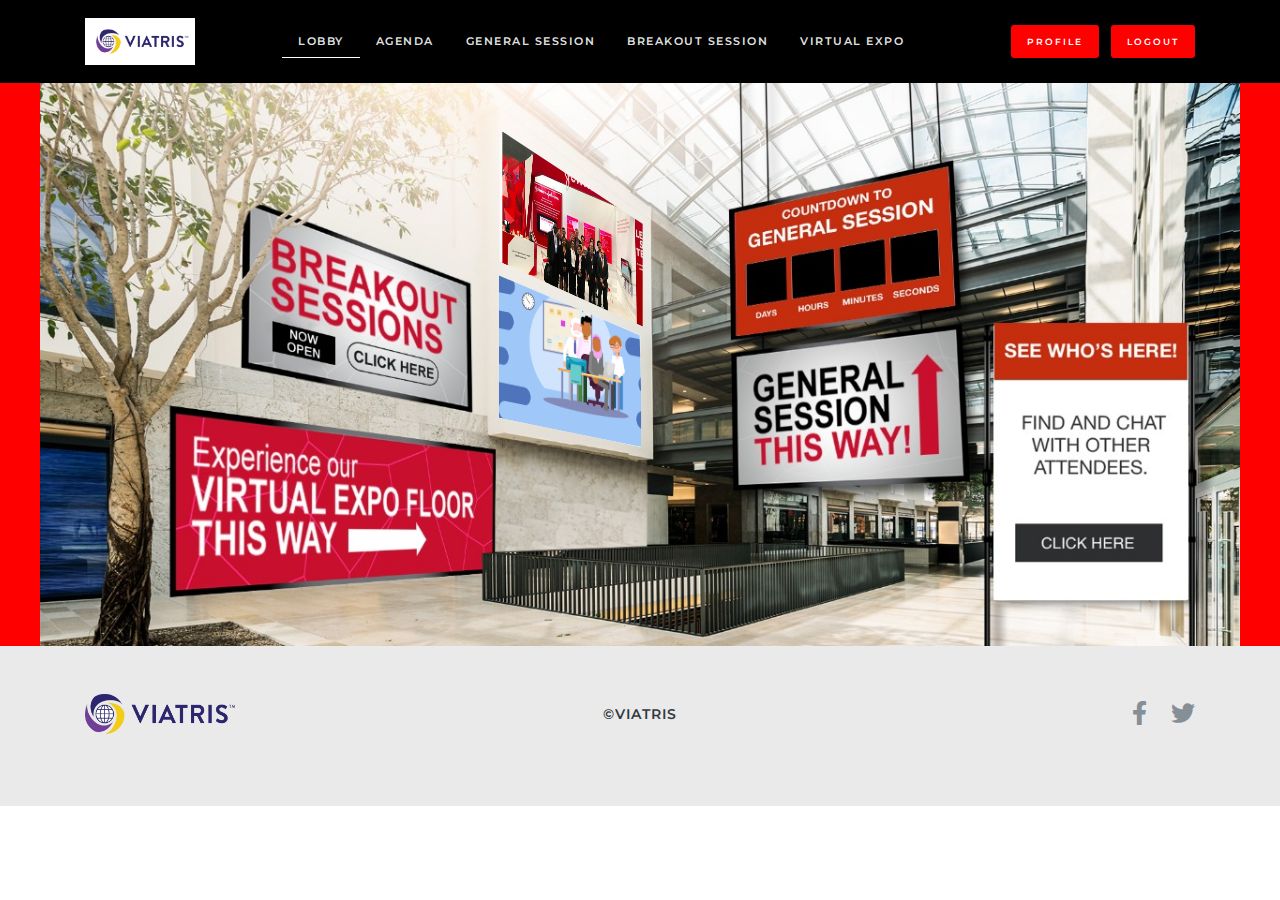
<file: index.html>
<!doctype html>
<html lang="en">
<head>
    <!-- Required meta tags -->
    <meta charset="utf-8">
    <meta name="description" content="ADM Productions || PLEASE ATTEND OUR BIG CONVENTION! YOU WON'T WANT TO MISS THIS EVENT!">
    <meta name="keywords" content="ADM Productions">
    <meta name="author" content="ADM Productions">
    <meta name="viewport" content="width=device-width, initial-scale=1,  maximum-scale=1, shrink-to-fit=no">
    <meta http-equiv="X-UA-Compatible" content="IE=edge,chrome=1">
    <meta http-equiv="content-script-type" content="text/javascript">
    <meta http-equiv="x-dns-prefetch-control" content="on">
    <!--<![endif]-->
        <!--[if IE 9]>
        <script src="https://cdn.jsdelivr.net/gh/coliff/bootstrap-ie8/js/bootstrap-ie9.min.js"></script>
    <![endif]-->
        <!--[if lte IE 8]>
        <script src="https://code.jquery.com/jquery-1.12.4.min.js"></script>
        <script src="https://cdn.jsdelivr.net/gh/coliff/bootstrap-ie8/js/bootstrap-ie8.min.js"></script>
        <script src="https://stackpath.bootstrapcdn.com/bootstrap/4.4.0/js/bootstrap.js"></script>
    <![endif]-->
    <!--<meta http-equiv="Content-Security-Policy" content="upgrade-insecure-requests"> -->
    <link rel="apple-touch-icon" sizes="180x180" href="images/fav_icon.png">
    <link rel="icon" type="image/png" sizes="192x192" href="images/fav_icon.png">
    <link rel="icon" type="image/png" sizes="32x32" href="images/fav_icon.png">
    <link rel="icon" type="image/png" sizes="96x96" href="images/fav_icon.png">
    <link rel="icon" type="image/png" sizes="16x16" href="images/fav_icon.png">
    <!-- Font awsome style -->
    <link rel="stylesheet" href="fontawesome/css/all.css">
    <!-- Bootstrap CSS -->
    <link rel="stylesheet" href="css/bootstrap.min.css">
    <!-- Custom css -->
    <link rel="stylesheet" href="css/style.css">
    <!-- Responsive midea css -->
    <link rel="stylesheet" href="css/media.css">
    <title>ADM Productions - Lobby</title>
</head>
<body>
    <!-- header start -->
    <header class="sticky-top">
        <!-- container start -->
        <div class="container-xl header_container">
            <!-- nav start -->
            <nav class="navbar navbar-expand-lg px-0" id="navbar-example2">
                <a class="navbar-brand sc_a" href="index.html">
                    <img src="images/logo.jpeg" alt="logo">
                </a>
                <button class="navbar-toggler" type="button" data-toggle="collapse" data-target="#navbarSupportedContent" aria-controls="navbarSupportedContent" aria-expanded="false" aria-label="Toggle navigation">
                    <span><i class="fas fa-bars"></i></span>
                </button>
                <div class="collapse navbar-collapse" id="navbarSupportedContent">
                    <ul class="navbar-nav m-auto">
                        <li class="nav-item hide_nav">
                            <a class="nav-link sc_a" id="active" href="index.html">LOBBY</a>
                        </li>
                        <li class="nav-item hide_nav">
                            <a class="nav-link sc_a" href="agenda.html">AGENDA</a>
                        </li>
                        <li class="nav-item hide_nav">
                            <a class="nav-link sc_a" href="general-session.html">GENERAL SESSION</a>
                        </li>
                        <li class="nav-item hide_nav">
                            <a class="nav-link sc_a" href="session.html">BREAKOUT SESSION</a>
                        </li>
                        <li class="nav-item hide_nav">
                            <a class="nav-link sc_a" href="virtual-expo.html">VIRTUAL EXPO</a>
                        </li>
                    </ul>
                    <div class="special my-lg-0">
                        <a href="profile.html"  class="hide_nav sc_a mr-2">profile</a>
                        <a href="#contact"  class="hide_nav sc_a">Logout</a>
                    </div>
                </div>
            </nav>
            <!-- nav end -->
        </div>
        <!-- container end -->
    </header>
    <!-- header end -->


<!-- .h_img start -->
<div class="h_img">
    <!-- container start -->
    <div class="h_img_inner">
        <img src="images/download.png" alt="img" class="img-fluid">
        <div class="h_img_link">
        <a href="#" class="link_i_1">
            <img src="images/img_13.jpg" alt="img" class="img-fluid">
        </a>
        <a href="#" class="link_i_2">
            <img src="images/img_14.gif" alt="img" class="img-fluid">
        </a>
        <a href="session.html" class="link_i_3"></a>
        <a href="virtual-expo.html" class="link_i_4"></a>
        <a href="general-session.html" class="link_i_5"></a>
        <a href="#" class="link_i_6"></a>
        <a href="agenda.html" class="link_i_7">
            <!-- .coupon inner start -->
                    <div class="coupon_inner"id="timer">
                        <span id="days"></span><span id="hours"></span><span id="minutes"></span><span id="seconds"></span>
                    </div>
                    <!-- .coupon inner end -->
        </a>
        </div>
    </div>
    <!-- container end-->
</div>
<!-- .h_img ened -->



















    <!-- footer body start -->
    <div class="footer_body">
        <!-- container start -->
        <div class="container">
            <div class="footer_inner">
                <div class="row align-items-center pb-4">
                    <div class="col-md-3 text-center text-md-left">
                        <img src="images/logo.png" alt="img" class="img-fluid">
                    </div>
                    <!-- //.col-md-4 -->
                    <div class="col-md-6 mt-lg-0 mt-3 text-center text-md-center">
                        <h4 class="mb-0">©Viatris</h4>
                    </div>
                    <div class="col-md-3 text-lg-right text-center mt-lg-0 mt-3">
                        <a href="https://www.facebook.com/" target="_blank" class="text-gray-600"><i class="fab fa-facebook-f"></i></a>
                        <a href="https://www.twitter.com" target="_blank" class="text-gray-600"><i class="fab fa-twitter"></i></a>
                    </div>
                </div>
            </div>
        </div>
        <!-- container end -->
    </div>
    <!-- footer body end -->
    <!-- JS, Popper.js, and jQuery -->
    <script src="js/jquery.min.js"></script>
    <script src="js/popper.min.js"></script>
    <script src="js/bootstrap.min.js"></script>
    <script src="js/script.js"></script>

    <script>
        $('.hide_nav').on('click', function(){
            $('.navbar-collapse').collapse('hide');
        });
    </script>
    <script>
        $('#myTab a').on('click', function (e) {
            e.preventDefault()
            $(this).tab('show')
        })
    </script>
    <script>
// 1598918400 = Unix timestamp for September 01, 2020 00:00:00

$(document).ready(function() {

  function timeConverter(UNIX_timestamp) {
    var a = new Date(UNIX_timestamp * 1000);
    var months = ['Jan', 'Feb', 'Mar', 'Apr', 'May', 'Jun', 'Jul', 'Aug', 'Sep', 'Oct', 'Nov', 'Dec'];
    var year = a.getFullYear();
    var month = months[a.getMonth()];
    var date = a.getDate();
    var hour = a.getHours();
    var min = a.getMinutes();
    var sec = a.getSeconds();
    var time = date + ' ' + month + ' ' + year + ' ' + hour + ':' + min + ':' + sec;
    // return time;
    console.log(date);

    $("#timer #days").html("<span>Days</span>" + date);
    $("#timer #hours").html("<span>Hours</span>" + hour);
    $("#timer #minutes").html("<span>Minutes</span>" + min);
    $("#timer #seconds").html("<span>Seconds</span>" + sec);
  }

  function makeTimer() {

    var endTime = new Date("Nov 11, 2020 00:00:00");
    var endTime = (Date.parse(endTime)) / 1000; //replace these two lines with the unix timestamp from the server

    var now = new Date();
    var now = (Date.parse(now) / 1000);

    var timeLeft = endTime - now;

    var days = Math.floor(timeLeft / 86400);
    var hours = Math.floor((timeLeft - (days * 86400)) / 3600);
    var Xmas95 = new Date('December 25, 1995 23:15:30');
    // console.log(Xmas95);
    // console.log(Date.parse(timeLeft * 1000));
    var hour = Xmas95.getHours();
    // console.log(hour);

    var minutes = Math.floor((timeLeft - (days * 86400) - (hours * 3600)) / 60);
    var seconds = Math.floor((timeLeft - (days * 86400) - (hours * 3600) - (minutes * 60)));

    if (hours < "10") {
      hours = "0" + hours;
    }
    if (minutes < "10") {
      minutes = "0" + minutes;
    }
    if (seconds < "10") {
      seconds = "0" + seconds;
    }

    // $("#timer #days").html("<span>Days</span>" + days);
    // $("#timer #hours").html("<span>Hours</span>" + hours);
    // $("#timer #minutes").html("<span>Minutes</span>" + minutes);
    // $("#timer #seconds").html("<span>Seconds</span>" + seconds);

     $("#timer #days").html(days);
    $("#timer #hours").html(hours);
    $("#timer #minutes").html(minutes);
    $("#timer #seconds").html(seconds);
    

  }

  setInterval(function() {
    makeTimer();
  }, 1000);

});
</script>




</body>
</html>
</file>
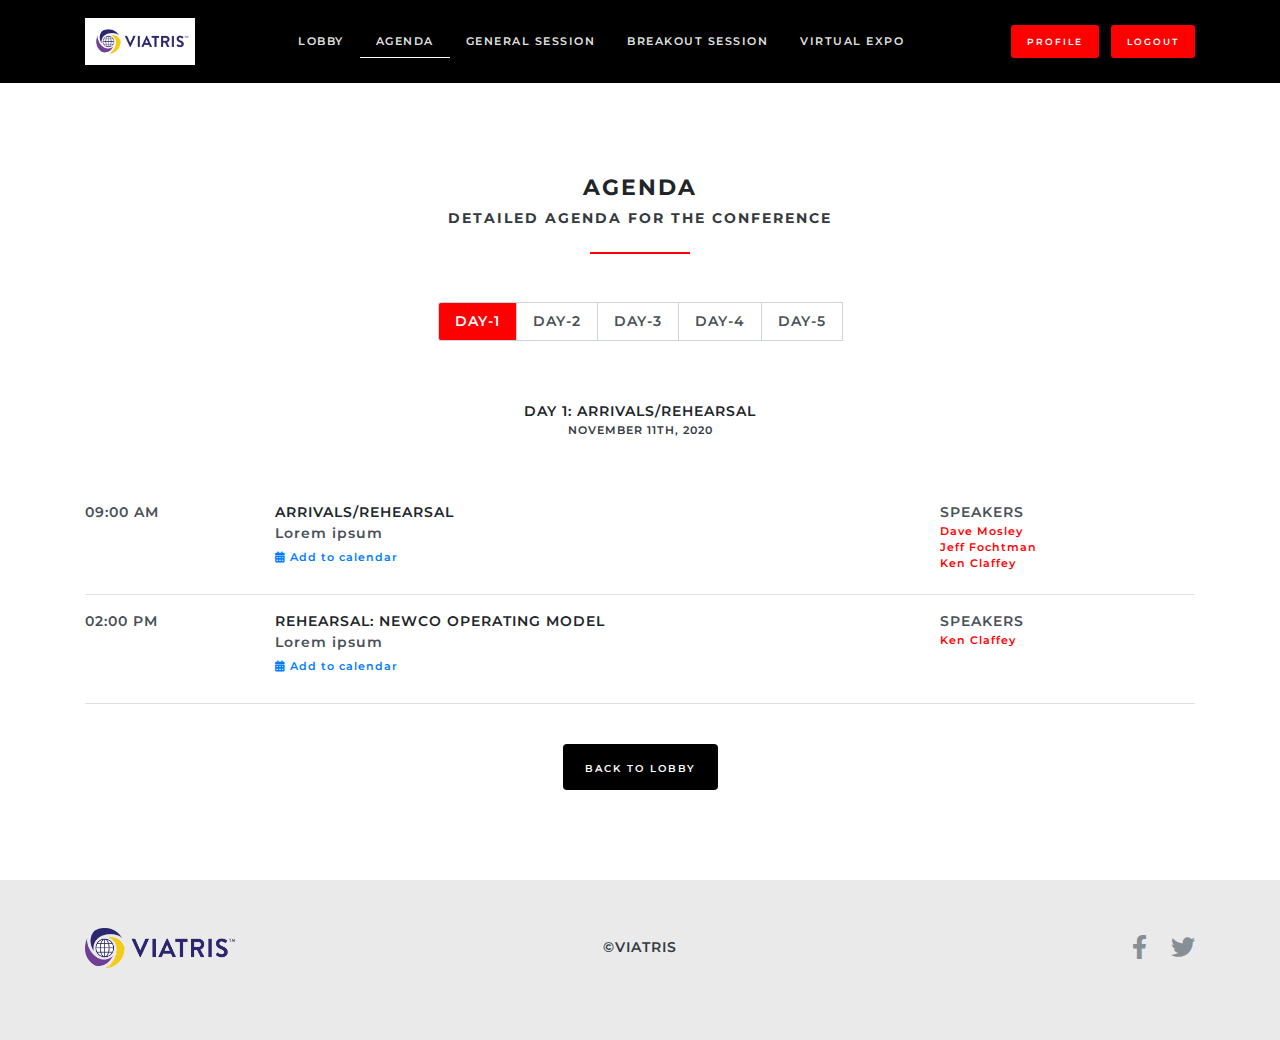
<file: agenda.html>
<!doctype html>
<html lang="en">
<head>
    <!-- Required meta tags -->
    <meta charset="utf-8">
    <meta name="description" content="ADM Productions || PLEASE ATTEND OUR BIG CONVENTION! YOU WON'T WANT TO MISS THIS EVENT!">
    <meta name="keywords" content="ADM Productions">
    <meta name="author" content="ADM Productions">
    <meta name="viewport" content="width=device-width, initial-scale=1,  maximum-scale=1, shrink-to-fit=no">
    <meta http-equiv="X-UA-Compatible" content="IE=edge,chrome=1">
    <meta http-equiv="content-script-type" content="text/javascript">
    <meta http-equiv="x-dns-prefetch-control" content="on">
    <!--<![endif]-->
        <!--[if IE 9]>
        <script src="https://cdn.jsdelivr.net/gh/coliff/bootstrap-ie8/js/bootstrap-ie9.min.js"></script>
    <![endif]-->
        <!--[if lte IE 8]>
        <script src="https://code.jquery.com/jquery-1.12.4.min.js"></script>
        <script src="https://cdn.jsdelivr.net/gh/coliff/bootstrap-ie8/js/bootstrap-ie8.min.js"></script>
        <script src="https://stackpath.bootstrapcdn.com/bootstrap/4.4.0/js/bootstrap.js"></script>
    <![endif]-->
    <!--<meta http-equiv="Content-Security-Policy" content="upgrade-insecure-requests"> -->
    <link rel="apple-touch-icon" sizes="180x180" href="images/fav_icon.png">
    <link rel="icon" type="image/png" sizes="192x192" href="images/fav_icon.png">
    <link rel="icon" type="image/png" sizes="32x32" href="images/fav_icon.png">
    <link rel="icon" type="image/png" sizes="96x96" href="images/fav_icon.png">
    <link rel="icon" type="image/png" sizes="16x16" href="images/fav_icon.png">
    <!-- Font awsome style -->
    <link rel="stylesheet" href="fontawesome/css/all.css">
    <!-- Bootstrap CSS -->
    <link rel="stylesheet" href="css/bootstrap.min.css">
    <!-- Custom css -->
    <link rel="stylesheet" href="css/style.css">
    <!-- Responsive midea css -->
    <link rel="stylesheet" href="css/media.css">
    <title>ADM Productions - AGENDA</title>
</head>
<body>
    <!-- header start -->
    <header class="sticky-top">
        <!-- container start -->
        <div class="container-xl header_container">
            <!-- nav start -->
            <nav class="navbar navbar-expand-lg px-0" id="navbar-example2">
                <a class="navbar-brand sc_a" href="index.html">
                    <img src="images/logo.jpeg" alt="logo">
                </a>
                <button class="navbar-toggler" type="button" data-toggle="collapse" data-target="#navbarSupportedContent" aria-controls="navbarSupportedContent" aria-expanded="false" aria-label="Toggle navigation">
                    <span><i class="fas fa-bars"></i></span>
                </button>
                <div class="collapse navbar-collapse" id="navbarSupportedContent">
                    <ul class="navbar-nav m-auto">
                        <li class="nav-item hide_nav">
                            <a class="nav-link sc_a"  href="index.html">LOBBY</a>
                        </li>
                        <li class="nav-item hide_nav">
                            <a class="nav-link sc_a" id="active" href="agenda.html">AGENDA</a>
                        </li>
                        <li class="nav-item hide_nav">
                            <a class="nav-link sc_a" href="general-session.html">GENERAL SESSION</a>
                        </li>
                        <li class="nav-item hide_nav">
                            <a class="nav-link sc_a" href="session.html">BREAKOUT SESSION</a>
                        </li>
                        <li class="nav-item hide_nav">
                            <a class="nav-link sc_a" href="virtual-expo.html">VIRTUAL EXPO</a>
                        </li>
                    </ul>
                    <div class="special my-lg-0">
                        <a href="profile.html"  class="hide_nav sc_a mr-2">profile</a>
                        <a href="#contact"  class="hide_nav sc_a">Logout</a>
                    </div>
                </div>
            </nav>
            <!-- nav end -->
        </div>
        <!-- container end -->
    </header>
    <!-- header end -->


    <!-- agenda start -->
    <div class="agenda" id="agenda">
        <!-- container start -->
        <div class="container">
            <!-- common item start -->
            <div class="sp_top text-center">
                <h1>AGENDA</h1>
                <h4>DETAILED AGENDA FOR THE CONFERENCE</h4>
            </div>
            <!-- common item end -->
            <!-- tab list start -->
            <!-- Nav tabs -->
            <ul class="nav justify-content-center text-center" id="myTab" role="tablist">
                <li class="nav-item" role="presentation">
                    <a class="nav-link active" id="day-1-tab" data-toggle="tab" href="#day-1" role="tab" aria-controls="day-1" aria-selected="true">day-1</a>
                </li>
                <li class="nav-item" role="presentation">
                    <a class="nav-link" id="day-2-tab" data-toggle="tab" href="#day-2" role="tab" aria-controls="day-2" aria-selected="false">day-2</a>
                </li>
                <li class="nav-item" role="presentation">
                    <a class="nav-link" id="day-3-tab" data-toggle="tab" href="#day-3" role="tab" aria-controls="day-3" aria-selected="false">day-3</a>
                </li>
                <li class="nav-item" role="presentation">
                    <a class="nav-link" id="day-4-tab" data-toggle="tab" href="#day-4" role="tab" aria-controls="day-4" aria-selected="false">day-4</a>
                </li>
                <li class="nav-item" role="presentation">
                    <a class="nav-link" id="day-5-tab" data-toggle="tab" href="#day-5" role="tab" aria-controls="day-5" aria-selected="false">day-5</a>
                </li>
            </ul>
            <!-- Tab panes -->
            <div class="tab-content">
                <div class="tab-pane active" id="day-1" role="tabpanel" aria-labelledby="day-1-tab">
                    <!-- content_inner start -->
                    <div class="content_inner">
                        <div class="c_common text-center text-uppercase">
                            <h4>DAY 1: ARRIVALS/REHEARSAL</h4>
                            <h6>NOVEMBER 11TH, 2020</h6>
                        </div>
                        <!-- .content_inner_item start -->
                        <div class="content_inner_item">
                            <!-- .row start -->
                            <div class="row">
                                <!-- sinlge itme start -->
                                <div class="col-md-2">
                                    <div class="c_1">
                                        <h4>09:00 AM</h4>
                                    </div>
                                </div>
                                <!-- sinlge itme send-->
                                <!-- sinlge itme start -->
                                <div class="col-md-7 mt-md-0 mt-2">
                                    <div class="c_2">
                                        <h4>ARRIVALS/REHEARSAL</h4>
                                        <h4>Lorem ipsum</h4>
                                        <a href="#"><i class="fas fa-calendar-alt"></i>  Add to calendar</a>
                                    </div>
                                </div>
                                <!-- sinlge itme send-->
                                <!-- sinlge itme start -->
                                <div class="col-md-3 mt-md-0 mt-2">
                                    <div class="c_3">
                                        <h4>SPEAKERS</h4>
                                        <a href="#">Dave Mosley</a>
                                        <a href="#">Jeff Fochtman</a>
                                        <a href="#">Ken Claffey</a>
                                    </div>
                                </div>
                                <!-- sinlge itme send-->
                            </div>
                            <!-- row end -->
                        </div>
                        <!-- .content_inner_item end -->
                        <!-- .content_inner_item start -->
                        <div class="content_inner_item">
                            <!-- .row start -->
                            <div class="row">
                                <!-- sinlge itme start -->
                                <div class="col-md-2">
                                    <div class="c_1">
                                        <h4>02:00 PM</h4>
                                    </div>
                                </div>
                                <!-- sinlge itme send-->
                                <!-- sinlge itme start -->
                                <div class="col-md-7 mt-md-0 mt-2">
                                    <div class="c_2">
                                        <h4>REHEARSAL: NEWCO OPERATING MODEL</h4>
                                        <h4>Lorem ipsum</h4>
                                        <a href="#"><i class="fas fa-calendar-alt"></i>  Add to calendar</a>
                                    </div>
                                </div>
                                <!-- sinlge itme send-->
                                <!-- sinlge itme start -->
                                <div class="col-md-3 mt-md-0 mt-2">
                                    <div class="c_3">
                                        <h4>SPEAKERS</h4>
                                        <a href="#">Ken Claffey</a>
                                    </div>
                                </div>
                                <!-- sinlge itme send-->
                            </div>
                            <!-- row end -->
                        </div>
                        <!-- .content_inner_item end -->
                    </div>
                    <!-- content_inner end -->
                </div>
                <!-- tab panel end -->
                <div class="tab-pane" id="day-2" role="tabpanel" aria-labelledby="day-2-tab">
                    <!-- content_inner start -->
                    <div class="content_inner">
                        <div class="c_common text-center text-uppercase">
                            <h4>DAY 2: LOREM IPSUM</h4>
                            <h6>NOVEMBER 12TH, 2020</h6>
                        </div>
                        <!-- .content_inner_item start -->
                        <div class="content_inner_item">
                            <!-- .row start -->
                            <div class="row">
                                <!-- sinlge itme start -->
                                <div class="col-md-2">
                                    <div class="c_1">
                                        <h4>09:00 AM</h4>
                                    </div>
                                </div>
                                <!-- sinlge itme send-->
                                <!-- sinlge itme start -->
                                <div class="col-md-7 mt-md-0 mt-2">
                                    <div class="c_2">
                                        <h4>ARRIVALS/REHEARSAL</h4>
                                        <h4>Lorem ipsum</h4>
                                        <a href="#"><i class="fas fa-calendar-alt"></i>  Add to calendar</a>
                                    </div>
                                </div>
                                <!-- sinlge itme send-->
                                <!-- sinlge itme start -->
                                <div class="col-md-3 mt-md-0 mt-2">
                                    <div class="c_3">
                                        <h4>SPEAKERS</h4>
                                        <a href="#">Dave Mosley</a>
                                        <a href="#">Jeff Fochtman</a>
                                    </div>
                                </div>
                                <!-- sinlge itme send-->
                            </div>
                            <!-- row end -->
                        </div>
                        <!-- .content_inner_item end -->
                        <!-- .content_inner_item start -->
                        <div class="content_inner_item">
                            <!-- .row start -->
                            <div class="row">
                                <!-- sinlge itme start -->
                                <div class="col-md-2">
                                    <div class="c_1">
                                        <h4>01:30 PM</h4>
                                    </div>
                                </div>
                                <!-- sinlge itme send-->
                                <!-- sinlge itme start -->
                                <div class="col-md-7 mt-md-0 mt-2">
                                    <div class="c_2">
                                        <h4>REHEARSAL: NEWCO OPERATING MODEL</h4>
                                        <h4>Welcome • Slido #1 - open ended question to gather Q&A for Thursday - TBD • Housekeeping - Social Policy / photography / video policy (Brian Roman) - TBD • Introduce next presenters - Heather, Rajiv, Sanjeev and Tony</h4>
                                        <a href="#"><i class="fas fa-calendar-alt"></i>  Add to calendar</a>
                                    </div>
                                </div>
                                <!-- sinlge itme send-->
                                <!-- sinlge itme start -->
                                <div class="col-md-3 mt-md-0 mt-2">
                                    <div class="c_3">
                                        <h4>SPEAKERS</h4>
                                    </div>
                                </div>
                                <!-- sinlge itme send-->
                            </div>
                            <!-- row end -->
                        </div>
                        <!-- .content_inner_item end -->
                    </div>
                    <!-- content_inner end -->
                </div>
                <!-- tab pane end -->
                <div class="tab-pane" id="day-3" role="tabpanel" aria-labelledby="day-3-tab">
                    <!-- content_inner start -->
                    <div class="content_inner">
                        <div class="c_common text-center text-uppercase">
                            <h4>DAY 1: ARRIVALS/REHEARSAL</h4>
                            <h6>NOVEMBER 11TH, 2020</h6>
                        </div>
                        <!-- .content_inner_item start -->
                        <div class="content_inner_item">
                            <!-- .row start -->
                            <div class="row">
                                <!-- sinlge itme start -->
                                <div class="col-md-2">
                                    <div class="c_1">
                                        <h4>09:00 AM</h4>
                                    </div>
                                </div>
                                <!-- sinlge itme send-->
                                <!-- sinlge itme start -->
                                <div class="col-md-7 mt-md-0 mt-2">
                                    <div class="c_2">
                                        <h4>REHEARSAL</h4>
                                        <h4>On your own</h4>
                                        <a href="#"><i class="fas fa-calendar-alt"></i>  Add to calendar</a>
                                    </div>
                                </div>
                                <!-- sinlge itme send-->
                                <!-- sinlge itme start -->
                                <div class="col-md-3 mt-md-0 mt-2">
                                    <div class="c_3">
                                        <h4>SPEAKERS</h4>
                                        <a href="#">Dave Mosley</a>
                                        <a href="#">Jeff Fochtman</a>
                                    </div>
                                </div>
                                <!-- sinlge itme send-->
                            </div>
                            <!-- row end -->
                        </div>
                        <!-- .content_inner_item end -->
                    </div>
                    <!-- content_inner end -->
                </div>
                <!-- tab-panel end -->
                <div class="tab-pane" id="day-4" role="tabpanel" aria-labelledby="day-4-tab">
                    <!-- content_inner start -->
                    <div class="content_inner">
                        <div class="c_common text-center text-uppercase">
                            <h4>DAY 1: ARRIVALS/REHEARSAL</h4>
                            <h6>NOVEMBER 11TH, 2020</h6>
                        </div>
                    </div>
                    <!-- content_inner end -->
                </div>
                <!-- tab-pane end -->
                <div class="tab-pane" id="day-5" role="tabpanel" aria-labelledby="day-5-tab">
                    <!-- content_inner start -->
                    <div class="content_inner">
                        <div class="c_common text-center text-uppercase">
                            <h4>DAY 1: ARRIVALS/REHEARSAL</h4>
                            <h6>NOVEMBER 11TH, 2020</h6>
                        </div>
                    </div>
                    <!-- content_inner end -->
                </div>
            </div>
            <!-- tab list end -->
            <div class="button_agenda text-center">
                <a href="#" class="btn text-uppercase">Back to lobby</a>
            </div>
        </div>
        <!-- container end -->
    </div>
    <!-- agenda end -->

    <!-- footer body start -->
    <div class="footer_body">
        <!-- container start -->
        <div class="container">
            <div class="footer_inner">
                <div class="row align-items-center pb-4">
                    <div class="col-md-3 text-center text-md-left">
                        <img src="images/logo.png" alt="img" class="img-fluid">
                    </div>
                    <!-- //.col-md-4 -->
                    <div class="col-md-6 mt-lg-0 mt-3 text-center text-md-center">
                        <h4 class="mb-0">©Viatris</h4>
                    </div>
                    <div class="col-md-3 text-lg-right text-center mt-lg-0 mt-3">
                        <a href="https://www.facebook.com/" target="_blank" class="text-gray-600"><i class="fab fa-facebook-f"></i></a>
                        <a href="https://www.twitter.com" target="_blank" class="text-gray-600"><i class="fab fa-twitter"></i></a>
                    </div>
                </div>
            </div>
        </div>
        <!-- container end -->
    </div>
    <!-- footer body end -->
    <!-- JS, Popper.js, and jQuery -->
    <script src="js/jquery.min.js"></script>
    <script src="js/popper.min.js"></script>
    <script src="js/bootstrap.min.js"></script>
    <script src="js/script.js"></script>
    <script>
        $('.hide_nav').on('click', function(){
            $('.navbar-collapse').collapse('hide');
        });
    </script>
    <script>
        $('#myTab a').on('click', function (e) {
            e.preventDefault()
            $(this).tab('show')
        })
    </script>
</body>
</html>
</file>
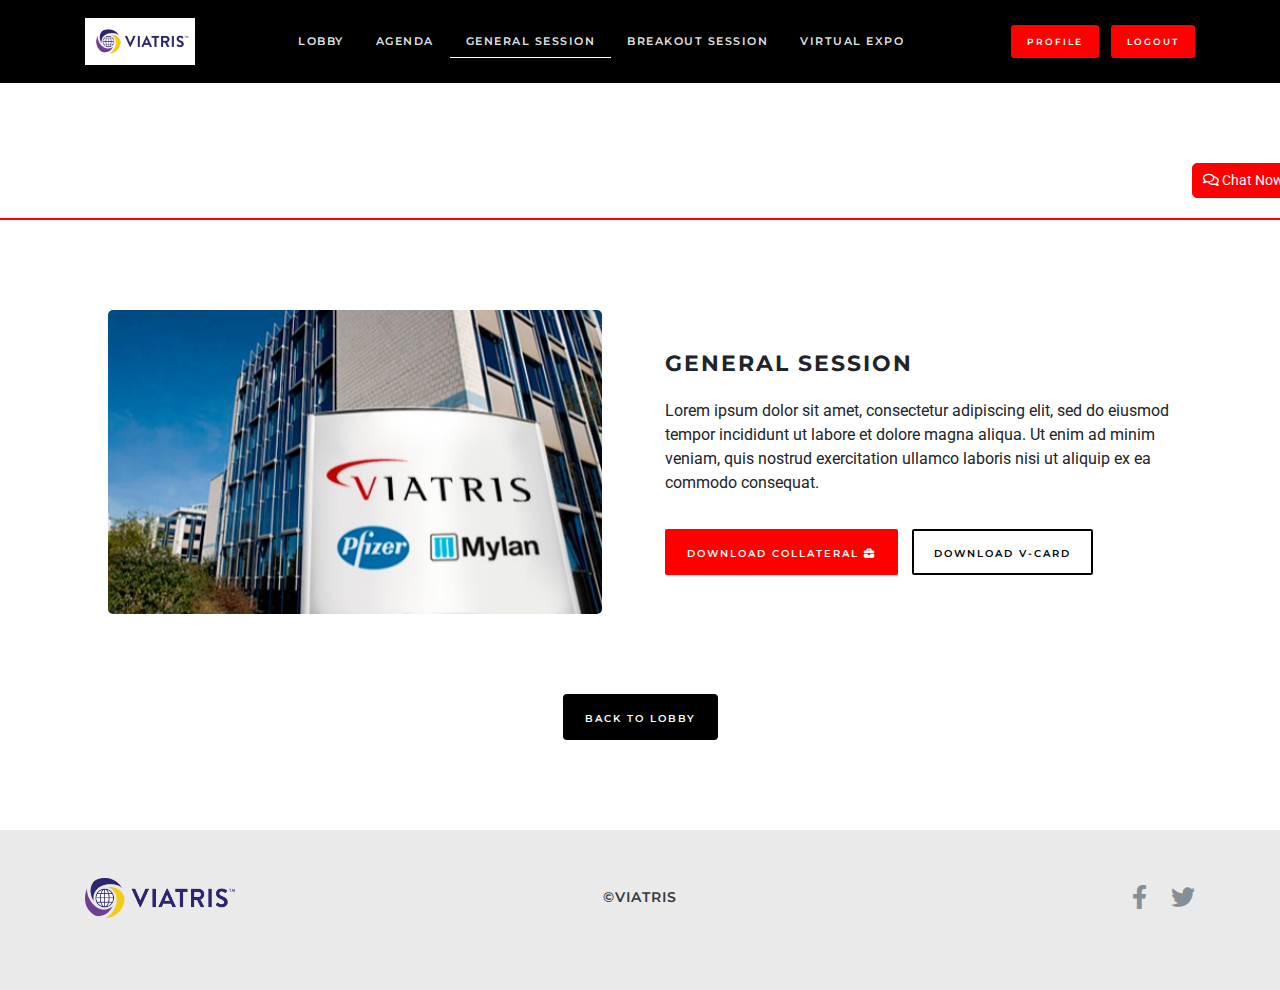
<file: general-session.html>
<!doctype html>
<html lang="en">
<head>
    <!-- Required meta tags -->
    <meta charset="utf-8">
    <meta name="description" content="ADM Productions || PLEASE ATTEND OUR BIG CONVENTION! YOU WON'T WANT TO MISS THIS EVENT!">
    <meta name="keywords" content="ADM Productions">
    <meta name="author" content="ADM Productions">
    <meta name="viewport" content="width=device-width, initial-scale=1,  maximum-scale=1, shrink-to-fit=no">
    <meta http-equiv="X-UA-Compatible" content="IE=edge,chrome=1">
    <meta http-equiv="content-script-type" content="text/javascript">
    <meta http-equiv="x-dns-prefetch-control" content="on">
    <!--<![endif]-->
        <!--[if IE 9]>
        <script src="https://cdn.jsdelivr.net/gh/coliff/bootstrap-ie8/js/bootstrap-ie9.min.js"></script>
    <![endif]-->
        <!--[if lte IE 8]>
        <script src="https://code.jquery.com/jquery-1.12.4.min.js"></script>
        <script src="https://cdn.jsdelivr.net/gh/coliff/bootstrap-ie8/js/bootstrap-ie8.min.js"></script>
        <script src="https://stackpath.bootstrapcdn.com/bootstrap/4.4.0/js/bootstrap.js"></script>
    <![endif]-->
    <!--<meta http-equiv="Content-Security-Policy" content="upgrade-insecure-requests"> -->
    <link rel="apple-touch-icon" sizes="180x180" href="images/fav_icon.png">
    <link rel="icon" type="image/png" sizes="192x192" href="images/fav_icon.png">
    <link rel="icon" type="image/png" sizes="32x32" href="images/fav_icon.png">
    <link rel="icon" type="image/png" sizes="96x96" href="images/fav_icon.png">
    <link rel="icon" type="image/png" sizes="16x16" href="images/fav_icon.png">
    <!-- Font awsome style -->
    <link rel="stylesheet" href="fontawesome/css/all.css">
    <!-- Bootstrap CSS -->
    <link rel="stylesheet" href="css/bootstrap.min.css">
    <!-- Custom css -->
    <link rel="stylesheet" href="css/style.css">
    <!-- Responsive midea css -->
    <link rel="stylesheet" href="css/media.css">
    <title>ADM Productions - GENERAL SESSION</title>
</head>
<body>
   <!-- header start -->
    <header class="sticky-top">
        <!-- container start -->
        <div class="container-xl header_container">
            <!-- nav start -->
            <nav class="navbar navbar-expand-lg px-0" id="navbar-example2">
                <a class="navbar-brand sc_a" href="index.html">
                    <img src="images/logo.jpeg" alt="logo">
                </a>
                <button class="navbar-toggler" type="button" data-toggle="collapse" data-target="#navbarSupportedContent" aria-controls="navbarSupportedContent" aria-expanded="false" aria-label="Toggle navigation">
                    <span><i class="fas fa-bars"></i></span>
                </button>
                <div class="collapse navbar-collapse" id="navbarSupportedContent">
                    <ul class="navbar-nav m-auto">
                        <li class="nav-item hide_nav">
                            <a class="nav-link sc_a" href="index.html">LOBBY</a>
                        </li>
                        <li class="nav-item hide_nav">
                            <a class="nav-link sc_a" href="agenda.html">AGENDA</a>
                        </li>
                        <li class="nav-item hide_nav">
                            <a class="nav-link sc_a" id="active"  href="general-session.html">GENERAL SESSION</a>
                        </li>
                        <li class="nav-item hide_nav">
                            <a class="nav-link sc_a" href="session.html">BREAKOUT SESSION</a>
                        </li>
                        <li class="nav-item hide_nav">
                            <a class="nav-link sc_a" href="virtual-expo.html">VIRTUAL EXPO</a>
                        </li>
                    </ul>
                    <div class="special my-lg-0">
                        <a href="profile.html"  class="hide_nav sc_a mr-2">profile</a>
                        <a href="#contact"  class="hide_nav sc_a">Logout</a>
                    </div>
                </div>
            </nav>
            <!-- nav end -->
        </div>
        <!-- container end -->
    </header>
    <!-- header end -->


<!-- .chat start -->
<div class="chat">
    <!-- container start -->
    <div class="container">
        <div class="chat_inner text-right">
            <a href="#"><i class="far fa-comments"></i> Chat Now</a>
        </div>
    </div>
    <!-- container end -->
</div>
<!-- .chat end -->






<div class="info" id="info">
        <!-- container strart -->
        <div class="container">
            <!-- row start -->
            <div class="row">
                <!-- sinlge item start -->
                <div class="col-lg-6 align-self-lg-center">
                    <div class="info_left text-center">
                        <img src="images/img_1.jpg" alt="img" class="img-fluid">
                    </div>
                </div>
                <!-- sinlge item end -->
                <!-- sinlge item start -->
                <div class="col-lg-6 mt-lg-0 mt-4 align-self-lg-center">
                    <div class="info_right">
                        <h2 class="text-uppercase">GENERAL SESSION</h2>
                        <p>Lorem ipsum dolor sit amet, consectetur adipiscing elit, sed do eiusmod tempor incididunt ut labore et dolore magna aliqua. Ut enim ad minim veniam, quis nostrud exercitation ullamco laboris nisi ut aliquip ex ea commodo consequat.</p>
                        <div class="info_link text-sm-left text-center">
                            <a href="#register" class="sc_a">Download collateral <i class="fas fa-briefcase"></i></i></a>
                            <a href="#agenda" class="sc_a">Download V-card</a>
                        </div>
                    </div>
                </div>
                <!-- sinlge item end -->
            </div>
            <!-- row end -->
            <div class="button_agenda text-center">
                <a href="#" class="btn text-uppercase">Back to lobby</a>
            </div>
        </div>
        <!-- container end -->
    </div>










    <!-- footer body start -->
    <div class="footer_body">
        <!-- container start -->
        <div class="container">
            <div class="footer_inner">
                <div class="row align-items-center pb-4">
                    <div class="col-md-3 text-center text-md-left">
                        <img src="images/logo.png" alt="img" class="img-fluid">
                    </div>
                    <!-- //.col-md-4 -->
                    <div class="col-md-6 mt-lg-0 mt-3 text-center text-md-center">
                        <h4 class="mb-0">©Viatris</h4>
                    </div>
                    <div class="col-md-3 text-lg-right text-center mt-lg-0 mt-3">
                        <a href="https://www.facebook.com/" target="_blank" class="text-gray-600"><i class="fab fa-facebook-f"></i></a>
                        <a href="https://www.twitter.com" target="_blank" class="text-gray-600"><i class="fab fa-twitter"></i></a>
                    </div>
                </div>
            </div>
        </div>
        <!-- container end -->
    </div>
    <!-- footer body end -->
    <!-- JS, Popper.js, and jQuery -->
    <script src="js/jquery.min.js"></script>
    <script src="js/popper.min.js"></script>
    <script src="js/bootstrap.min.js"></script>
    <script src="js/script.js"></script>
    <script>
        $('.hide_nav').on('click', function(){
            $('.navbar-collapse').collapse('hide');
        });
    </script>
    <script>
        $('#myTab a').on('click', function (e) {
            e.preventDefault()
            $(this).tab('show')
        })
    </script>
</body>
</html>
</file>
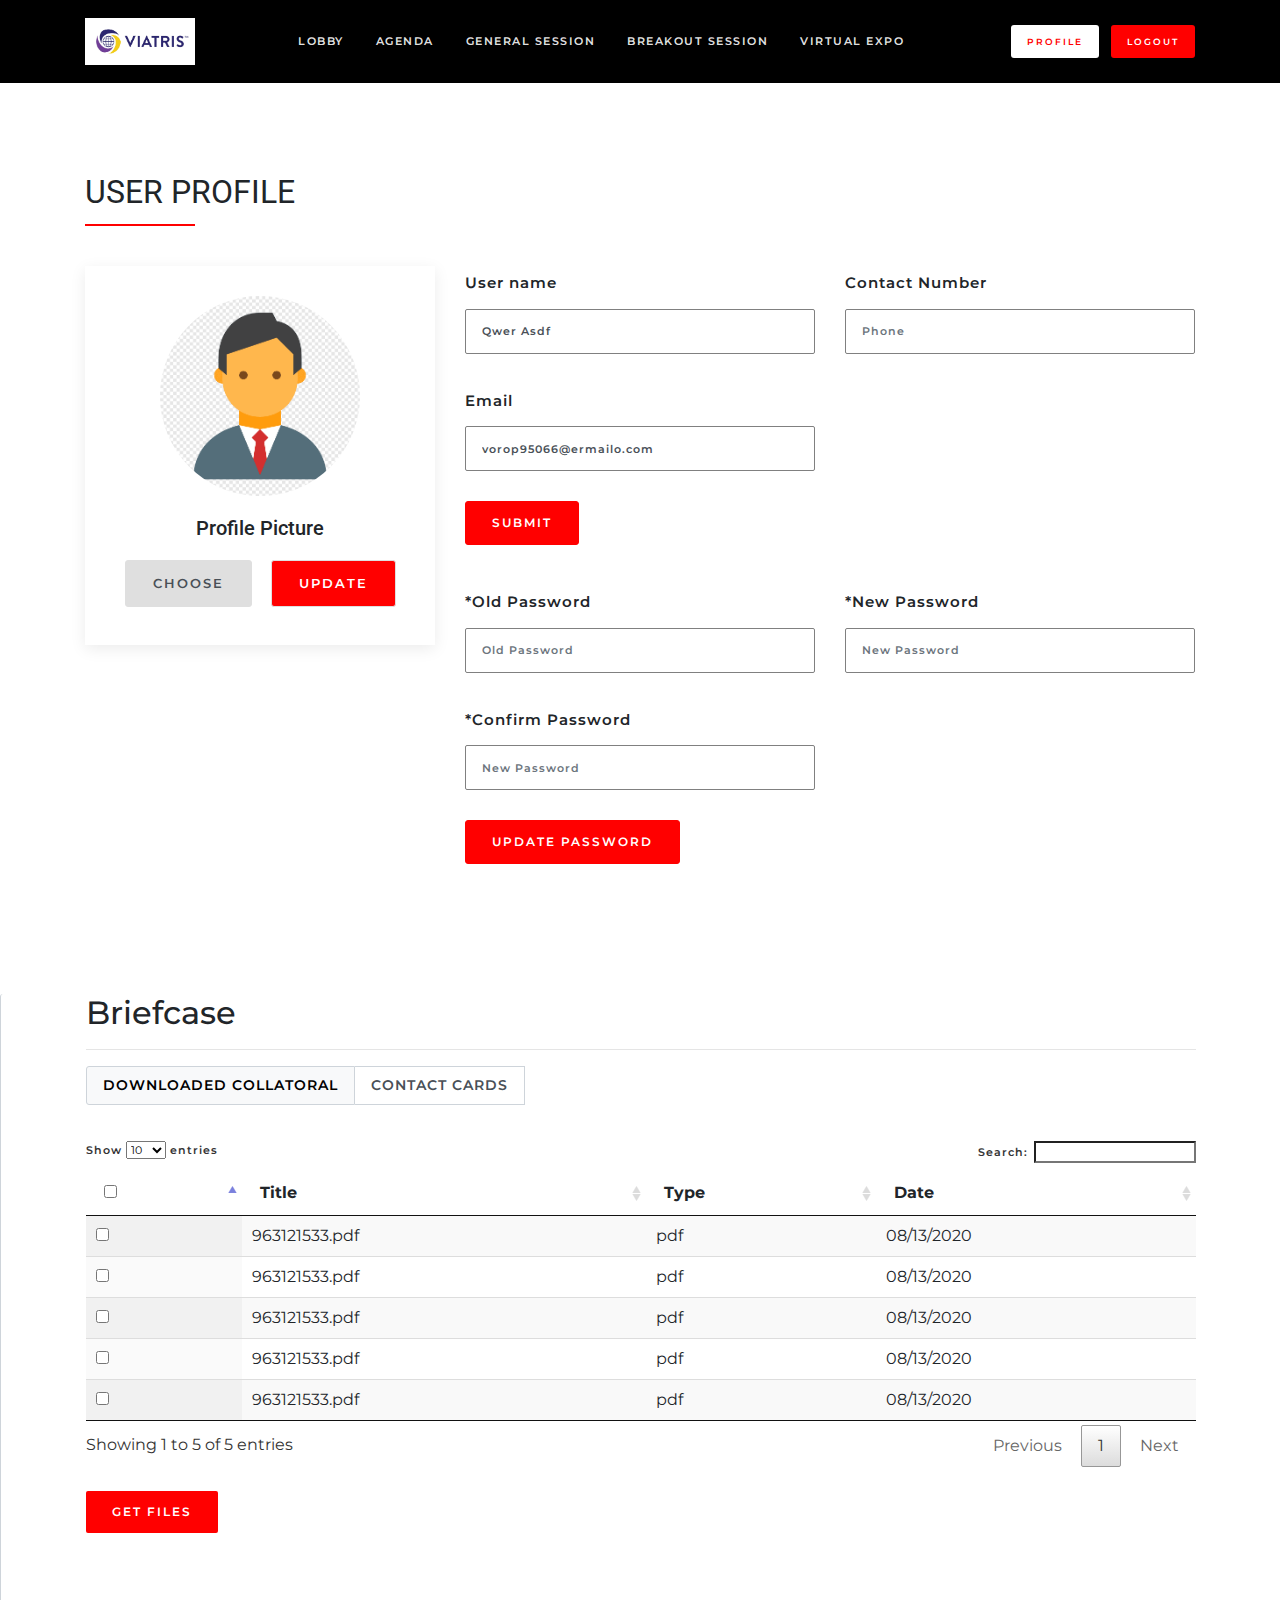
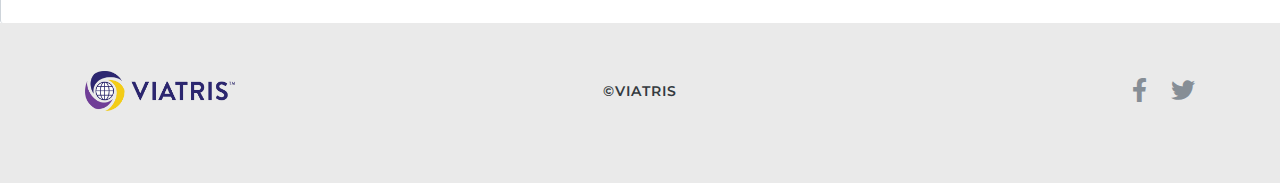
<file: profile.html>
<!doctype html>
<html lang="en">
<head>
    <!-- Required meta tags -->
    <meta charset="utf-8">
    <meta name="description" content="ADM Productions || PLEASE ATTEND OUR BIG CONVENTION! YOU WON'T WANT TO MISS THIS EVENT!">
    <meta name="keywords" content="ADM Productions">
    <meta name="author" content="ADM Productions">
    <meta name="viewport" content="width=device-width, initial-scale=1,  maximum-scale=1, shrink-to-fit=no">
    <meta http-equiv="X-UA-Compatible" content="IE=edge,chrome=1">
    <meta http-equiv="content-script-type" content="text/javascript">
    <meta http-equiv="x-dns-prefetch-control" content="on">
    <!--<![endif]-->
        <!--[if IE 9]>
        <script src="https://cdn.jsdelivr.net/gh/coliff/bootstrap-ie8/js/bootstrap-ie9.min.js"></script>
    <![endif]-->
        <!--[if lte IE 8]>
        <script src="https://code.jquery.com/jquery-1.12.4.min.js"></script>
        <script src="https://cdn.jsdelivr.net/gh/coliff/bootstrap-ie8/js/bootstrap-ie8.min.js"></script>
        <script src="https://stackpath.bootstrapcdn.com/bootstrap/4.4.0/js/bootstrap.js"></script>
    <![endif]-->
    <!--<meta http-equiv="Content-Security-Policy" content="upgrade-insecure-requests"> -->
    <link rel="apple-touch-icon" sizes="180x180" href="images/fav_icon.png">
    <link rel="icon" type="image/png" sizes="192x192" href="images/fav_icon.png">
    <link rel="icon" type="image/png" sizes="32x32" href="images/fav_icon.png">
    <link rel="icon" type="image/png" sizes="96x96" href="images/fav_icon.png">
    <link rel="icon" type="image/png" sizes="16x16" href="images/fav_icon.png">
    <!-- Font awsome style -->
    <link rel="stylesheet" href="fontawesome/css/all.css">
    <!-- Bootstrap CSS -->
    <link rel="stylesheet" href="css/bootstrap.min.css">
    <link rel="stylesheet" href="css/jquery.dataTables.min.css">
    <!-- Custom css -->
    <link rel="stylesheet" href="css/style.css">
    <!-- Responsive midea css -->
    <link rel="stylesheet" href="css/media.css">
    <title>ADM Productions - Profile</title>
</head>
<body>
    <!-- header start -->
    <header class="sticky-top">
        <!-- container start -->
        <div class="container-xl header_container">
            <!-- nav start -->
            <nav class="navbar navbar-expand-lg px-0" id="navbar-example2">
                <a class="navbar-brand sc_a" href="index.html">
                    <img src="images/logo.jpeg" alt="logo">
                </a>
                <button class="navbar-toggler" type="button" data-toggle="collapse" data-target="#navbarSupportedContent" aria-controls="navbarSupportedContent" aria-expanded="false" aria-label="Toggle navigation">
                    <span><i class="fas fa-bars"></i></span>
                </button>
                <div class="collapse navbar-collapse" id="navbarSupportedContent">
                    <ul class="navbar-nav m-auto">
                        <li class="nav-item hide_nav">
                            <a class="nav-link sc_a"  href="index.html">LOBBY</a>
                        </li>
                        <li class="nav-item hide_nav">
                            <a class="nav-link sc_a" href="agenda.html">AGENDA</a>
                        </li>
                        <li class="nav-item hide_nav">
                            <a class="nav-link sc_a" href="general-session.html">GENERAL SESSION</a>
                        </li>
                        <li class="nav-item hide_nav">
                            <a class="nav-link sc_a" href="session.html">BREAKOUT SESSION</a>
                        </li>
                        <li class="nav-item hide_nav">
                            <a class="nav-link sc_a" href="virtual-expo.html">VIRTUAL EXPO</a>
                        </li>
                    </ul>
                    <div class="special my-lg-0">
                        <a href="profile.html" id="active2"  class="hide_nav sc_a mr-2">profile</a>
                        <a href="#contact"  class="hide_nav sc_a">Logout</a>
                    </div>
                </div>
            </nav>
            <!-- nav end -->
        </div>
        <!-- container end -->
    </header>
    <!-- header end -->






<!-- profile start -->
<div class="profile">
    <!-- container start -->
    <div class="container">
        <div class="profile_inner">
            <h2 class="text-uppercase">USER PROFILE</h2>
            <!-- row start -->
            <div class="row">
                <!-- single item start -->
                <div class="col-lg-4">
                    <div class="pro_left text-center">
                        <img src="images/adm-user.png" alt="img" class="img-fluid">
                        <h5>Profile Picture</h5>
                        <form action="" method="get" accept-charset="utf-8">
                            <label for="choose" title="No File Chosen">CHOOSE</label>
                            <input type="file" name="img" value="" placeholder="" id="choose" class="d-none">
                            <a href="#" class="text-uppercase">Update</a>
                        </form>
                    </div>
                </div>
                <!-- single item start -->
                <!-- single item start -->
                <div class="col-lg-8 mt-lg-0 mt-5">
                    <div class="pro_right">
                        <form action="" method="post" accept-charset="utf-8">
                            <div class="row">
                                <div class="form-group col-md-6">
                                  <label for="user">User name</label>
                                  <input type="text" class="form-control" id="user" value="Qwer Asdf">
                                </div>
                                <div class="form-group col-md-6">
                                  <label for="number">Contact Number</label>
                                  <input type="text" class="form-control" id="number" placeholder="Phone">
                                </div>
                                <div class="form-group col-md-6">
                                  <label for="email">Email</label>
                                  <input type="email" class="form-control" id="number" value="vorop95066@ermailo.com">
                                </div>
                                <div class="form-group col-12">
                                  <input type="submit" name="submit" value="Submit">
                                </div>
                                
                            </div>
                        </form>
                        <form action="" method="post" accept-charset="utf-8">
                            <div class="row">
                                <div class="form-group col-md-6">
                                  <label for="opass">*Old Password</label>
                                  <input type="password" class="form-control" id="opass" placeholder="Old Password">
                                </div>
                                <div class="form-group col-md-6">
                                  <label for="npass">*New Password</label>
                                  <input type="password" class="form-control" id="npass" placeholder="New Password">
                                </div>
                                <div class="form-group col-md-6">
                                  <label for="cpass">*Confirm  Password</label>
                                  <input type="password" class="form-control" id="cpass" placeholder="New Password">
                                </div>
                                <div class="form-group col-12">
                                  <input type="submit" name="submit" value="Update Password">
                                </div>
                                
                            </div>
                        </form>
                    </div>
                </div>
                <!-- single item start -->
            </div>
            <!-- row end -->
        </div>
    </div>
    <!-- container end-->
</div>
<!-- profile end -->


    <!-- agenda start -->
    <div class="agenda agenda_2 pt-0">
        <!-- container start -->
        <div class="container">
            <h2>Briefcase</h2>
            <hr>
            <!-- tab list start -->
            <!-- Nav tabs -->
            <ul class="nav text-center mb-4" id="myTab" role="tablist">
                <li class="nav-item" role="presentation">
                    <a class="nav-link active" id="day-1-tab" data-toggle="tab" href="#day-1" role="tab" aria-controls="day-1" aria-selected="true">Downloaded Collatoral</a>
                </li>
                <li class="nav-item" role="presentation">
                    <a class="nav-link" id="day-2-tab" data-toggle="tab" href="#day-2" role="tab" aria-controls="day-2" aria-selected="false">Contact cards</a>
                </li>
               
            </ul>
            <!-- Tab panes -->
            <div class="tab-content">
                <!-- tab item start -->
                <div class="tab-pane active" id="day-1" role="tabpanel" aria-labelledby="day-1-tab">
                                    
                <!-- table item start -->
                <div class="table-responsive">
                <table id="myTable2" class="display" class="table">
                    <thead>
                        <tr>
                            <th><input type="checkbox" name="select_all" value="1" id="select-all-collateral"></th>
                            <th>Title</th>
                            <th>Type</th>
                            <th>Date</th>
                        </tr>
                    </thead>
                    <tbody>
                        <tr>
                            <td><input type="checkbox" name="select_all" value="1" id="select-all-collateral"></td>
                            <td>963121533.pdf</td>
                            <td>pdf</td>
                            <td>08/13/2020</td>
                        </tr>
                        <tr>
                            <td><input type="checkbox" name="select_all" value="1" id="select-all-collateral"></td>
                            <td>963121533.pdf</td>
                            <td>pdf</td>
                            <td>08/13/2020</td>
                        </tr>
                        <tr>
                            <td><input type="checkbox" name="select_all" value="1" id="select-all-collateral"></td>
                            <td>963121533.pdf</td>
                            <td>pdf</td>
                            <td>08/13/2020</td>
                        </tr>
                        <tr>
                            <td><input type="checkbox" name="select_all" value="1" id="select-all-collateral"></td>
                            <td>963121533.pdf</td>
                            <td>pdf</td>
                            <td>08/13/2020</td>
                        </tr>
                        <tr>
                            <td><input type="checkbox" name="select_all" value="1" id="select-all-collateral"></td>
                            <td>963121533.pdf</td>
                            <td>pdf</td>
                            <td>08/13/2020</td>
                        </tr>
                    </tbody>
                </table>

                </div>
                <!-- table item end -->
                <div class="tbl_button mt-4">
                    <a href="#" class="text-uppercase">get files</a>
                </div>


                </div>
                <!-- tab item end -->



                <!-- tab item start -->
                <div class="tab-pane" id="day-2" role="tabpanel" aria-labelledby="day-2-tab">
                                    
                <!-- table item start -->
                <div class="table-responsive">
                <table id="myTable" class="display" class="table">
                    <thead>
                        <tr>
                            <th><input type="checkbox" name="select_all" value="1" id="select-all-collateral"></th>
                            <th>Title</th>
                            <th>Date</th>
                        </tr>
                    </thead>
                    <tbody>
                        <tr>
                            <td><input type="checkbox" name="select_all" value="1" id="select-all-collateral"></td>
                            <td>Kevin Denham-10.vcf</td>
                            <td>08/13/2020</td>
                        </tr>
                        <tr>
                            <td><input type="checkbox" name="select_all" value="1" id="select-all-collateral"></td>
                            <td>Kevin Denham-10.vcf</td>
                            <td>08/13/2020</td>
                        </tr>
                        <tr>
                            <td><input type="checkbox" name="select_all" value="1" id="select-all-collateral"></td>
                            <td>Kevin Denham-10.vcf</td>
                            <td>08/13/2020</td>
                        </tr>
                        <tr>
                            <td><input type="checkbox" name="select_all" value="1" id="select-all-collateral"></td>
                            <td>Kevin Denham-10.vcf</td>
                            <td>08/13/2020</td>
                        </tr>
                        <tr>
                            <td><input type="checkbox" name="select_all" value="1" id="select-all-collateral"></td>
                            <td>Kevin Denham-10.vcf</td>
                            <td>08/13/2020</td>
                        </tr>
                    </tbody>
                </table>

                </div>
                <!-- table item end -->
                <div class="tbl_button mt-4">
                    <a href="#" class="text-uppercase">get files</a>
                </div>


                </div>
                <!-- tab item end -->

            </div>
            <!-- tab list end -->












        </div>
        <!-- container end -->
    </div>
    <!-- agenda end -->









    <!-- footer body start -->
    <div class="footer_body">
        <!-- container start -->
        <div class="container">
            <div class="footer_inner">
                <div class="row align-items-center pb-4">
                    <div class="col-md-3 text-center text-md-left">
                        <img src="images/logo.png" alt="img" class="img-fluid">
                    </div>
                    <!-- //.col-md-4 -->
                    <div class="col-md-6 mt-lg-0 mt-3 text-center text-md-center">
                        <h4 class="mb-0">©Viatris</h4>
                    </div>
                    <div class="col-md-3 text-lg-right text-center mt-lg-0 mt-3">
                        <a href="https://www.facebook.com/" target="_blank" class="text-gray-600"><i class="fab fa-facebook-f"></i></a>
                        <a href="https://www.twitter.com" target="_blank" class="text-gray-600"><i class="fab fa-twitter"></i></a>
                    </div>
                </div>
            </div>
        </div>
        <!-- container end -->
    </div>
    <!-- footer body end -->
    <!-- JS, Popper.js, and jQuery -->
    <script src="js/jquery.min.js"></script>
    <script src="js/jquery.dataTables.min.js"></script>
    <script src="js/popper.min.js"></script>
    <script src="js/bootstrap.min.js"></script>
    <script src="js/script.js"></script>

    <script>
        $('.hide_nav').on('click', function(){
            $('.navbar-collapse').collapse('hide');
        });
    </script>
    <script>
        $('#myTab a').on('click', function (e) {
            e.preventDefault()
            $(this).tab('show')
        })
    </script>
    <script>
        $(document).ready( function () {
         $('#myTable').DataTable();
        } );
    </script>
    <script>
        $(document).ready( function () {
         $('#myTable2').DataTable();
        } );
    </script>
</body>
</html>
</file>
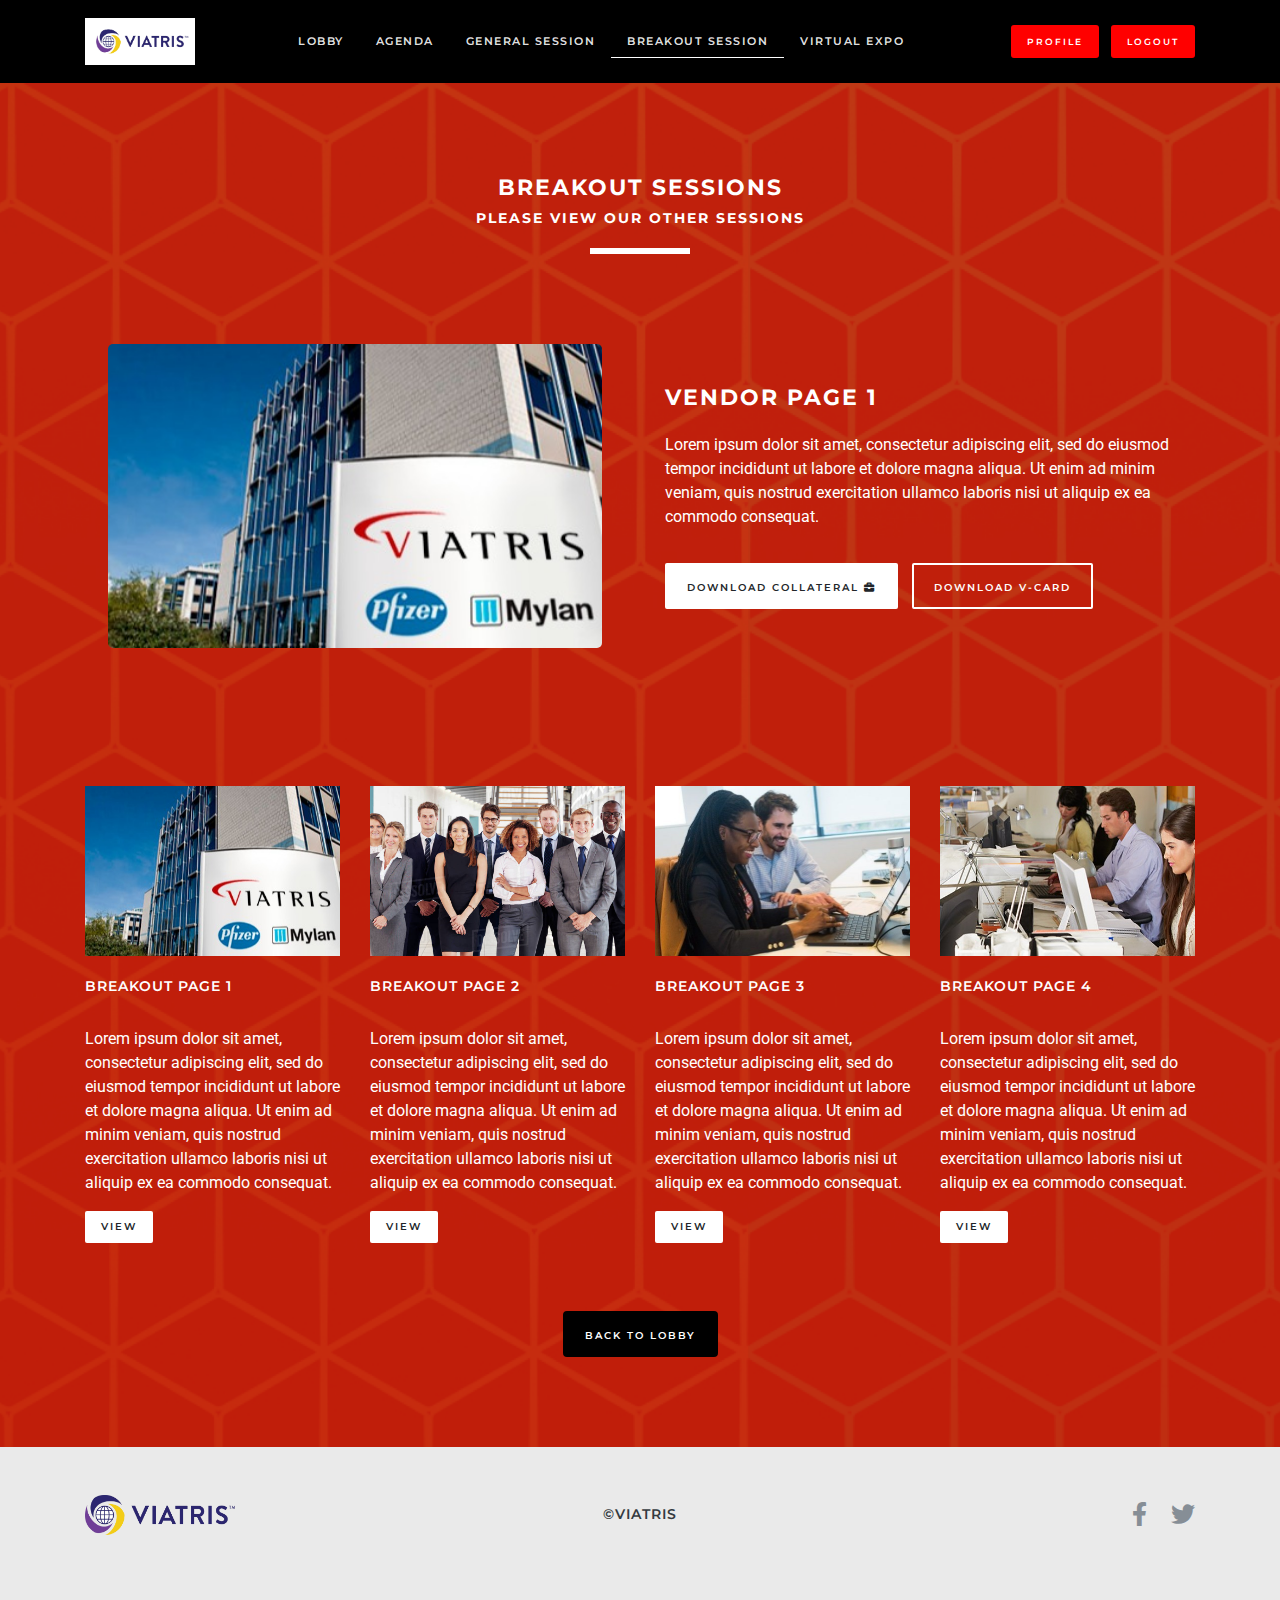
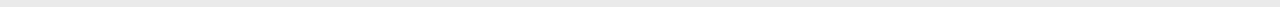
<file: session.html>
<!doctype html>
<html lang="en">
<head>
    <!-- Required meta tags -->
    <meta charset="utf-8">
    <meta name="description" content="ADM Productions || PLEASE ATTEND OUR BIG CONVENTION! YOU WON'T WANT TO MISS THIS EVENT!">
    <meta name="keywords" content="ADM Productions">
    <meta name="author" content="ADM Productions">
    <meta name="viewport" content="width=device-width, initial-scale=1,  maximum-scale=1, shrink-to-fit=no">
    <meta http-equiv="X-UA-Compatible" content="IE=edge,chrome=1">
    <meta http-equiv="content-script-type" content="text/javascript">
    <meta http-equiv="x-dns-prefetch-control" content="on">
    <!--<![endif]-->
        <!--[if IE 9]>
        <script src="https://cdn.jsdelivr.net/gh/coliff/bootstrap-ie8/js/bootstrap-ie9.min.js"></script>
    <![endif]-->
        <!--[if lte IE 8]>
        <script src="https://code.jquery.com/jquery-1.12.4.min.js"></script>
        <script src="https://cdn.jsdelivr.net/gh/coliff/bootstrap-ie8/js/bootstrap-ie8.min.js"></script>
        <script src="https://stackpath.bootstrapcdn.com/bootstrap/4.4.0/js/bootstrap.js"></script>
    <![endif]-->
    <!--<meta http-equiv="Content-Security-Policy" content="upgrade-insecure-requests"> -->
    <link rel="apple-touch-icon" sizes="180x180" href="images/fav_icon.png">
    <link rel="icon" type="image/png" sizes="192x192" href="images/fav_icon.png">
    <link rel="icon" type="image/png" sizes="32x32" href="images/fav_icon.png">
    <link rel="icon" type="image/png" sizes="96x96" href="images/fav_icon.png">
    <link rel="icon" type="image/png" sizes="16x16" href="images/fav_icon.png">
    <!-- Font awsome style -->
    <link rel="stylesheet" href="fontawesome/css/all.css">
    <!-- Bootstrap CSS -->
    <link rel="stylesheet" href="css/bootstrap.min.css">
    <!-- Custom css -->
    <link rel="stylesheet" href="css/style.css">
    <!-- Responsive midea css -->
    <link rel="stylesheet" href="css/media.css">
    <title>ADM Productions - BREAKOUT SESSION</title>
</head>
<body>
     <!-- header start -->
    <header class="sticky-top">
        <!-- container start -->
        <div class="container-xl header_container">
            <!-- nav start -->
            <nav class="navbar navbar-expand-lg px-0" id="navbar-example2">
                <a class="navbar-brand sc_a" href="index.html">
                    <img src="images/logo.jpeg" alt="logo">
                </a>
                <button class="navbar-toggler" type="button" data-toggle="collapse" data-target="#navbarSupportedContent" aria-controls="navbarSupportedContent" aria-expanded="false" aria-label="Toggle navigation">
                    <span><i class="fas fa-bars"></i></span>
                </button>
                <div class="collapse navbar-collapse" id="navbarSupportedContent">
                    <ul class="navbar-nav m-auto">
                        <li class="nav-item hide_nav">
                            <a class="nav-link sc_a" href="index.html">LOBBY</a>
                        </li>
                        <li class="nav-item hide_nav">
                            <a class="nav-link sc_a" href="agenda.html">AGENDA</a>
                        </li>
                        <li class="nav-item hide_nav">
                            <a class="nav-link sc_a" href="general-session.html">GENERAL SESSION</a>
                        </li>
                        <li class="nav-item hide_nav">
                            <a class="nav-link sc_a"  id="active"  href="session.html">BREAKOUT SESSION</a>
                        </li>
                        <li class="nav-item hide_nav">
                            <a class="nav-link sc_a" href="virtual-expo.html">VIRTUAL EXPO</a>
                        </li>
                    </ul>
                    <div class="special my-lg-0">
                        <a href="profile.html"  class="hide_nav sc_a mr-2">profile</a>
                        <a href="#contact"  class="hide_nav sc_a">Logout</a>
                    </div>
                </div>
            </nav>
            <!-- nav end -->
        </div>
        <!-- container end -->
    </header>
    <!-- header end -->




<!-- session start -->
<div class="session">
    
<!-- common item start -->
            <div class="sp_top text-center mb-0">
                <h1>BREAKOUT SESSIONS</h1>
                <h4>PLEASE VIEW OUR OTHER SESSIONS</h4>
            </div>
            <!-- common item end -->



<div class="info" id="info">
        <!-- container strart -->
        <div class="container">

            <!-- row start -->
            <div class="row">
                <!-- sinlge item start -->
                <div class="col-lg-6 align-self-lg-center">
                    <div class="info_left text-center">
                        <img src="images/img_8.jpg" alt="img" class="img-fluid">
                    </div>
                </div>
                <!-- sinlge item end -->
                <!-- sinlge item start -->
                <div class="col-lg-6 mt-lg-0 mt-4 align-self-lg-center">
                    <div class="info_right">
                        <h2 class="text-uppercase"><a href="#">Vendor page 1</a></h2>
                        <p>Lorem ipsum dolor sit amet, consectetur adipiscing elit, sed do eiusmod tempor incididunt ut labore et dolore magna aliqua. Ut enim ad minim veniam, quis nostrud exercitation ullamco laboris nisi ut aliquip ex ea commodo consequat.</p>
                        <div class="info_link text-sm-left text-center">
                            <a href="#register" class="sc_a">Download collateral <i class="fas fa-briefcase"></i></i></a>
                            <a href="#agenda" class="sc_a">Download V-card</a>
                        </div>
                    </div>
                </div>
                <!-- sinlge item end -->
            </div>
            <!-- row end -->
           
        </div>
        <!-- container end -->
    </div>




<div class="session_item pt-5">
    <div class="container-xl text-sm-left text-center">
        <div class="row">
        <!-- single item start -->
        <div class="col-lg-3 col-sm-6">
            <div class="session_item_inner">
                <a href="#" class="d-block">
                    <img src="images/img_8.jpg" alt="img" class="img-fluid">
                <h4>BREAKOUT PAGE 1</h4>
                <p>Lorem ipsum dolor sit amet, consectetur adipiscing elit, sed do eiusmod tempor incididunt ut labore et dolore magna aliqua. Ut enim ad minim veniam, quis nostrud exercitation ullamco laboris nisi ut aliquip ex ea commodo consequat.</p>
                </a>
                <h6 class="text-uppercase"><a href="#">view</a></h6>

            </div>
        </div>
        <!-- single item end -->
        <!-- single item start -->
        <div class="col-lg-3 col-sm-6 col-sm-6 mt-sm-0 mt-4">
            <div class="session_item_inner">
                <a href="#" class="d-block">
                    <img src="images/img_9.jpg" alt="img" class="img-fluid">
                <h4>BREAKOUT PAGE 2</h4>
                <p>Lorem ipsum dolor sit amet, consectetur adipiscing elit, sed do eiusmod tempor incididunt ut labore et dolore magna aliqua. Ut enim ad minim veniam, quis nostrud exercitation ullamco laboris nisi ut aliquip ex ea commodo consequat.</p>
                </a>
                <h6 class="text-uppercase"><a href="#">view</a></h6>

            </div>
        </div>
        <!-- single item end -->
        <!-- single item start -->
        <div class="col-lg-3 col-sm-6 mt-lg-0 mt-4">
            <div class="session_item_inner">
                <a href="#" class="d-block">
                    <img src="images/img_10.jpg" alt="img" class="img-fluid">
                <h4>BREAKOUT PAGE 3</h4>
                <p>Lorem ipsum dolor sit amet, consectetur adipiscing elit, sed do eiusmod tempor incididunt ut labore et dolore magna aliqua. Ut enim ad minim veniam, quis nostrud exercitation ullamco laboris nisi ut aliquip ex ea commodo consequat.</p>
                </a>
                <h6 class="text-uppercase"><a href="#">view</a></h6>

            </div>
        </div>
        <!-- single item end -->
        <!-- single item start -->
        <div class="col-lg-3 col-sm-6 mt-lg-0 mt-4">
            <div class="session_item_inner">
                <a href="#" class="d-block">
                    <img src="images/img_11.jpg" alt="img" class="img-fluid">
                <h4>BREAKOUT PAGE 4</h4>
                <p>Lorem ipsum dolor sit amet, consectetur adipiscing elit, sed do eiusmod tempor incididunt ut labore et dolore magna aliqua. Ut enim ad minim veniam, quis nostrud exercitation ullamco laboris nisi ut aliquip ex ea commodo consequat.</p>
                </a>
                <h6 class="text-uppercase"><a href="#">view</a></h6>

            </div>
        </div>
        <!-- single item end -->
    </div>
    <div class="button_agenda text-center">
        <a href="#" class="btn text-uppercase">Back to lobby</a>
    </div>
    </div>
</div>





</div>
<!-- session end-->


    <!-- footer body start -->
    <div class="footer_body">
        <!-- container start -->
        <div class="container">
            <div class="footer_inner">
                <div class="row align-items-center pb-4">
                    <div class="col-md-3 text-center text-md-left">
                        <img src="images/logo.png" alt="img" class="img-fluid">
                    </div>
                    <!-- //.col-md-4 -->
                    <div class="col-md-6 mt-lg-0 mt-3 text-center text-md-center">
                        <h4 class="mb-0">©Viatris</h4>
                    </div>
                    <div class="col-md-3 text-lg-right text-center mt-lg-0 mt-3">
                        <a href="https://www.facebook.com/" target="_blank" class="text-gray-600"><i class="fab fa-facebook-f"></i></a>
                        <a href="https://www.twitter.com" target="_blank" class="text-gray-600"><i class="fab fa-twitter"></i></a>
                    </div>
                </div>
            </div>
        </div>
        <!-- container end -->
    </div>
    <!-- footer body end -->
    <!-- JS, Popper.js, and jQuery -->
    <script src="js/jquery.min.js"></script>
    <script src="js/popper.min.js"></script>
    <script src="js/bootstrap.min.js"></script>
    <script src="js/script.js"></script>
    <script>
        $('.hide_nav').on('click', function(){
            $('.navbar-collapse').collapse('hide');
        });
    </script>
    <script>
        $('#myTab a').on('click', function (e) {
            e.preventDefault()
            $(this).tab('show')
        })
    </script>
</body>
</html>
</file>
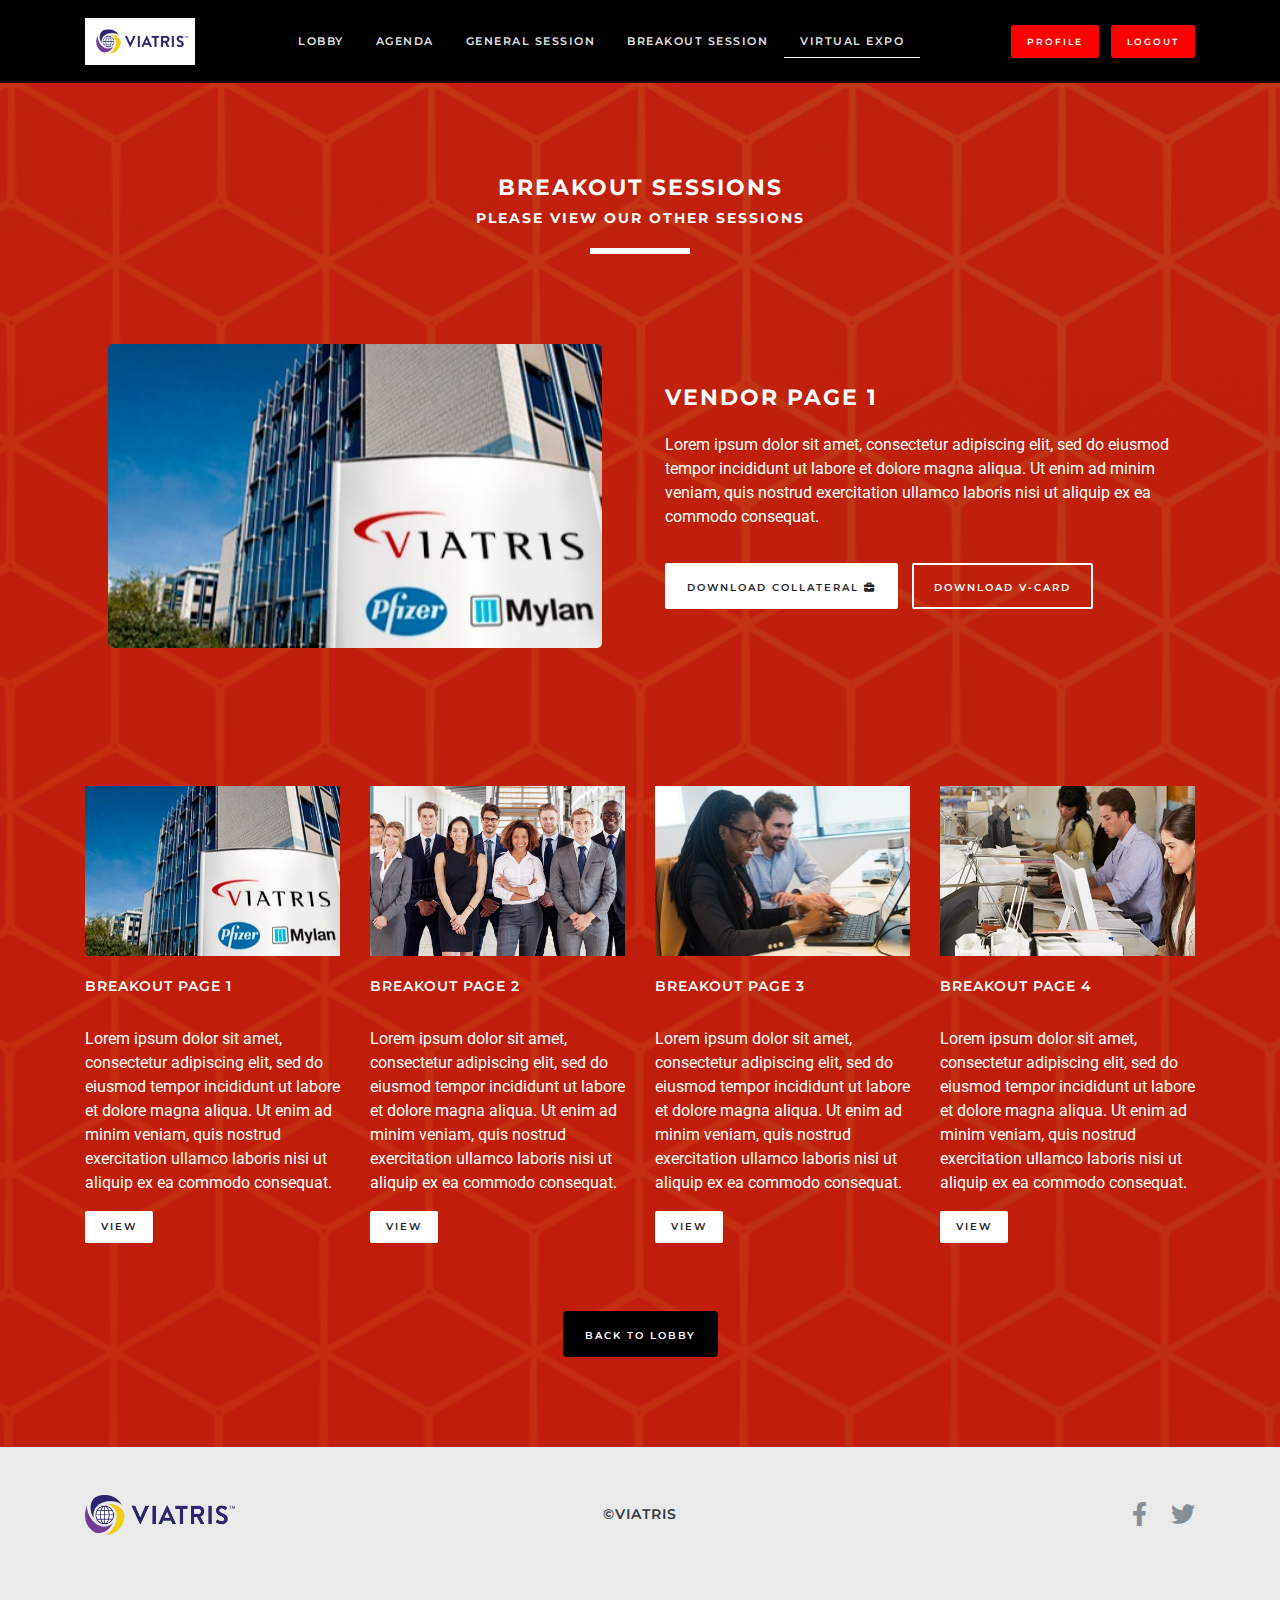
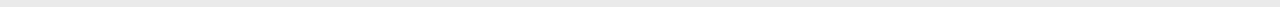
<file: virtual-expo.html>
<!doctype html>
<html lang="en">
<head>
    <!-- Required meta tags -->
    <meta charset="utf-8">
    <meta name="description" content="ADM Productions || PLEASE ATTEND OUR BIG CONVENTION! YOU WON'T WANT TO MISS THIS EVENT!">
    <meta name="keywords" content="ADM Productions">
    <meta name="author" content="ADM Productions">
    <meta name="viewport" content="width=device-width, initial-scale=1,  maximum-scale=1, shrink-to-fit=no">
    <meta http-equiv="X-UA-Compatible" content="IE=edge,chrome=1">
    <meta http-equiv="content-script-type" content="text/javascript">
    <meta http-equiv="x-dns-prefetch-control" content="on">
    <!--<![endif]-->
        <!--[if IE 9]>
        <script src="https://cdn.jsdelivr.net/gh/coliff/bootstrap-ie8/js/bootstrap-ie9.min.js"></script>
    <![endif]-->
        <!--[if lte IE 8]>
        <script src="https://code.jquery.com/jquery-1.12.4.min.js"></script>
        <script src="https://cdn.jsdelivr.net/gh/coliff/bootstrap-ie8/js/bootstrap-ie8.min.js"></script>
        <script src="https://stackpath.bootstrapcdn.com/bootstrap/4.4.0/js/bootstrap.js"></script>
    <![endif]-->
    <!--<meta http-equiv="Content-Security-Policy" content="upgrade-insecure-requests"> -->
    <link rel="apple-touch-icon" sizes="180x180" href="images/fav_icon.png">
    <link rel="icon" type="image/png" sizes="192x192" href="images/fav_icon.png">
    <link rel="icon" type="image/png" sizes="32x32" href="images/fav_icon.png">
    <link rel="icon" type="image/png" sizes="96x96" href="images/fav_icon.png">
    <link rel="icon" type="image/png" sizes="16x16" href="images/fav_icon.png">
    <!-- Font awsome style -->
    <link rel="stylesheet" href="fontawesome/css/all.css">
    <!-- Bootstrap CSS -->
    <link rel="stylesheet" href="css/bootstrap.min.css">
    <!-- Custom css -->
    <link rel="stylesheet" href="css/style.css">
    <!-- Responsive midea css -->
    <link rel="stylesheet" href="css/media.css">
    <title>ADM Productions - VIRTUAL EXPO</title>
</head>
<body>
   <!-- header start -->
    <header class="sticky-top">
        <!-- container start -->
        <div class="container-xl header_container">
            <!-- nav start -->
            <nav class="navbar navbar-expand-lg px-0" id="navbar-example2">
                <a class="navbar-brand sc_a" href="index.html">
                    <img src="images/logo.jpeg" alt="logo">
                </a>
                <button class="navbar-toggler" type="button" data-toggle="collapse" data-target="#navbarSupportedContent" aria-controls="navbarSupportedContent" aria-expanded="false" aria-label="Toggle navigation">
                    <span><i class="fas fa-bars"></i></span>
                </button>
                <div class="collapse navbar-collapse" id="navbarSupportedContent">
                    <ul class="navbar-nav m-auto">
                        <li class="nav-item hide_nav">
                            <a class="nav-link sc_a" href="index.html">LOBBY</a>
                        </li>
                        <li class="nav-item hide_nav">
                            <a class="nav-link sc_a" href="agenda.html">AGENDA</a>
                        </li>
                        <li class="nav-item hide_nav">
                            <a class="nav-link sc_a" href="general-session.html">GENERAL SESSION</a>
                        </li>
                        <li class="nav-item hide_nav">
                            <a class="nav-link sc_a" href="session.html">BREAKOUT SESSION</a>
                        </li>
                        <li class="nav-item hide_nav">
                            <a class="nav-link sc_a" id="active" href="virtual-expo.html">VIRTUAL EXPO</a>
                        </li>
                    </ul>
                    <div class="special my-lg-0">
                        <a href="profile.html"  class="hide_nav sc_a mr-2">profile</a>
                        <a href="#contact"  class="hide_nav sc_a">Logout</a>
                    </div>
                </div>
            </nav>
            <!-- nav end -->
        </div>
        <!-- container end -->
    </header>
    <!-- header end -->





<!-- session start -->
<div class="session">
    
<!-- common item start -->
            <div class="sp_top text-center mb-0">
                <h1>BREAKOUT SESSIONS</h1>
                <h4>PLEASE VIEW OUR OTHER SESSIONS</h4>
            </div>
            <!-- common item end -->



<div class="info" id="info">
        <!-- container strart -->
        <div class="container">

            <!-- row start -->
            <div class="row">
                <!-- sinlge item start -->
                <div class="col-lg-6 align-self-lg-center">
                    <div class="info_left text-center">
                        <img src="images/img_8.jpg" alt="img" class="img-fluid">
                    </div>
                </div>
                <!-- sinlge item end -->
                <!-- sinlge item start -->
                <div class="col-lg-6 mt-lg-0 mt-4 align-self-lg-center">
                    <div class="info_right">
                        <h2 class="text-uppercase"><a href="#">Vendor page 1</a></h2>
                        <p>Lorem ipsum dolor sit amet, consectetur adipiscing elit, sed do eiusmod tempor incididunt ut labore et dolore magna aliqua. Ut enim ad minim veniam, quis nostrud exercitation ullamco laboris nisi ut aliquip ex ea commodo consequat.</p>
                        <div class="info_link text-sm-left text-center">
                            <a href="#register" class="sc_a">Download collateral <i class="fas fa-briefcase"></i></i></a>
                            <a href="#agenda" class="sc_a">Download V-card</a>
                        </div>
                    </div>
                </div>
                <!-- sinlge item end -->
            </div>
            <!-- row end -->
           
        </div>
        <!-- container end -->
    </div>




<div class="session_item pt-5">
    <div class="container-xl text-sm-left text-center">
        <div class="row">
        <!-- single item start -->
        <div class="col-lg-3 col-sm-6">
            <div class="session_item_inner">
                <a href="#" class="d-block">
                    <img src="images/img_8.jpg" alt="img" class="img-fluid">
                <h4>BREAKOUT PAGE 1</h4>
                <p>Lorem ipsum dolor sit amet, consectetur adipiscing elit, sed do eiusmod tempor incididunt ut labore et dolore magna aliqua. Ut enim ad minim veniam, quis nostrud exercitation ullamco laboris nisi ut aliquip ex ea commodo consequat.</p>
                </a>
                <h6 class="text-uppercase"><a href="#">view</a></h6>

            </div>
        </div>
        <!-- single item end -->
        <!-- single item start -->
        <div class="col-lg-3 col-sm-6 col-sm-6 mt-sm-0 mt-4">
            <div class="session_item_inner">
                <a href="#" class="d-block">
                    <img src="images/img_9.jpg" alt="img" class="img-fluid">
                <h4>BREAKOUT PAGE 2</h4>
                <p>Lorem ipsum dolor sit amet, consectetur adipiscing elit, sed do eiusmod tempor incididunt ut labore et dolore magna aliqua. Ut enim ad minim veniam, quis nostrud exercitation ullamco laboris nisi ut aliquip ex ea commodo consequat.</p>
                </a>
                <h6 class="text-uppercase"><a href="#">view</a></h6>

            </div>
        </div>
        <!-- single item end -->
        <!-- single item start -->
        <div class="col-lg-3 col-sm-6 mt-lg-0 mt-4">
            <div class="session_item_inner">
                <a href="#" class="d-block">
                    <img src="images/img_10.jpg" alt="img" class="img-fluid">
                <h4>BREAKOUT PAGE 3</h4>
                <p>Lorem ipsum dolor sit amet, consectetur adipiscing elit, sed do eiusmod tempor incididunt ut labore et dolore magna aliqua. Ut enim ad minim veniam, quis nostrud exercitation ullamco laboris nisi ut aliquip ex ea commodo consequat.</p>
                </a>
                <h6 class="text-uppercase"><a href="#">view</a></h6>

            </div>
        </div>
        <!-- single item end -->
        <!-- single item start -->
        <div class="col-lg-3 col-sm-6 mt-lg-0 mt-4">
            <div class="session_item_inner">
                <a href="#" class="d-block">
                    <img src="images/img_11.jpg" alt="img" class="img-fluid">
                <h4>BREAKOUT PAGE 4</h4>
                <p>Lorem ipsum dolor sit amet, consectetur adipiscing elit, sed do eiusmod tempor incididunt ut labore et dolore magna aliqua. Ut enim ad minim veniam, quis nostrud exercitation ullamco laboris nisi ut aliquip ex ea commodo consequat.</p>
                </a>
                <h6 class="text-uppercase"><a href="#">view</a></h6>

            </div>
        </div>
        <!-- single item end -->
    </div>
    <div class="button_agenda text-center">
        <a href="#" class="btn text-uppercase">Back to lobby</a>
    </div>
    </div>
</div>





</div>
<!-- session end-->


    <!-- footer body start -->
    <div class="footer_body">
        <!-- container start -->
        <div class="container">
            <div class="footer_inner">
                <div class="row align-items-center pb-4">
                    <div class="col-md-3 text-center text-md-left">
                        <img src="images/logo.png" alt="img" class="img-fluid">
                    </div>
                    <!-- //.col-md-4 -->
                    <div class="col-md-6 mt-lg-0 mt-3 text-center text-md-center">
                        <h4 class="mb-0">©Viatris</h4>
                    </div>
                    <div class="col-md-3 text-lg-right text-center mt-lg-0 mt-3">
                        <a href="https://www.facebook.com/" target="_blank" class="text-gray-600"><i class="fab fa-facebook-f"></i></a>
                        <a href="https://www.twitter.com" target="_blank" class="text-gray-600"><i class="fab fa-twitter"></i></a>
                    </div>
                </div>
            </div>
        </div>
        <!-- container end -->
    </div>
    <!-- footer body end -->
    <!-- JS, Popper.js, and jQuery -->
    <script src="js/jquery.min.js"></script>
    <script src="js/popper.min.js"></script>
    <script src="js/bootstrap.min.js"></script>
    <script src="js/script.js"></script>
    <script>
        $('.hide_nav').on('click', function(){
            $('.navbar-collapse').collapse('hide');
        });
    </script>
    <script>
        $('#myTab a').on('click', function (e) {
            e.preventDefault()
            $(this).tab('show')
        })
    </script>
</body>
</html>
</file>
<file: css/style.css>
@import url('https://fonts.googleapis.com/css2?family=Montserrat:wght@400;500;600;700&display=swap');
@import url('https://fonts.googleapis.com/css2?family=Roboto:wght@400;500;700&display=swap');

body{
 font-family: 'Montserrat', sans-serif;
 font-weight: 400;
 position: relative;
}
h1,h2,h3,h4,h5,h6{
    font-weight: 700;
}
a{
    display: inline-block;
    transition: all ease .6s;
}
a:hover{
    text-decoration: none;
}
ul{
	list-style: none;
	padding: 0;
	margin: 0;
}
p{
    font-family: 'Roboto', sans-serif;
}
/* ****************** header start ******************* */

header {
    padding: 5px 0;
    background-color: #000;
}

header .navbar-expand-lg .navbar-nav .nav-link {
    padding-right: 1rem;
    padding-left: 1rem;
}
header .navbar-brand img {
    width: 110px;
}
header button span i{
    color: #fff;
    font-size: 24px;
}
header .nav-link {
    color: rgba(255, 255, 255, 0.9);
    font-weight: 600;
    font-size: 0.6875rem;
    letter-spacing: 0.09375rem;
    text-transform: uppercase; 
    border-bottom: 1px solid transparent;
    transition: all ease .1s;
}
header .nav-link:hover, #active {
    border-bottom: 1px solid #fff;
}
#active2{
    background-color: #fff;
    color: red;
}
header .special{
	padding-left: 20px;
}
header .special a {
    font-family: 'Montserrat', sans-serif;
    color: #fff;
    font-weight: 600;
    font-size: 0.5625rem;
    padding: 0.625rem 1rem 0.625rem;
    text-transform: uppercase;
    background: #ff0000;
    border-radius: 3px;
    letter-spacing: 0.125rem;
    display: inline-block;
    transition: all ease .6s;
}
header .special a:hover{
    opacity: .9;
    color: #000;
    text-decoration: none;
}
header .dropdown-menu a{
    font-size: 0.6875rem;
    font-weight: 600;
    letter-spacing: 0.09375rem;
}

/* ****************** header end ******************* */



/* ****************** speakers start ******************* */
.sp_top{
    margin-bottom: 48px;
    padding-bottom: 25px;
    position: relative;
}
.sp_top h1{
    font-size: 1.375rem ;
    line-height: 1.875rem;
    letter-spacing: 0.125rem;
    margin-bottom: 0;
}
.sp_top h4{
    margin-top: 5px;
    font-size: 0.875rem;
    line-height: 1.3125rem;
    letter-spacing: 0.125rem;
    margin-bottom: 0;
    color: #343a40;
}
.sp_top::after{
    position: absolute;
    content: "";
    left: 0;
    right: 0;
    width: 100px;
    height: 2px;
    background-color: red;
    margin: auto;
    bottom: 0;
}

/* ****************** speakers end ******************* */

/* ****************** agenda start ******************* */

.agenda{
    padding: 90px 0;
}
.agenda .nav {}
.agenda .nav .nav-link {
    border: 1px solid #ced4da;
    border-left: 0 ;
    border-radius: 0;
    color: #495057;
    transition: all ease .1s;
    font-weight: 600;
    letter-spacing: 0.0625rem;
    font-size: 0.875rem ;
    line-height: 1.3125rem ;
    text-transform: uppercase;
}
.agenda .nav .nav-item:first-child .nav-link {
    border-left: 1px solid #ced4da !important;
    border-bottom-left-radius: 3px;
    border-top-left-radius: 3px;
}
.agenda .nav .active{
    background-color: red;
    color: #fff;
}
.agenda .nav li{
    display: inline-block;
}
.agenda .nav li a{}
.agenda .content_inner{
    padding-top: 60px;
}
.agenda .c_common{
    padding-bottom: 40px;
}
.agenda .c_common h4{
    font-size: 0.875rem;
    line-height: 1.3125rem;
    letter-spacing: 0.0625rem;
    font-weight: 600 ;
    margin-bottom: 0;
}
.agenda .c_common h6{
    color: #343a40;
    font-size: 0.6875rem ;
    line-height: 1rem;
    font-weight: 600;
    letter-spacing: 0.0625rem;
}
.agenda .content_inner_item{
    padding: 16px 0;
    border-bottom: 1px solid #dee2e6;
}
.agenda .c_1{}
.agenda .c_1 h4{
    font-size: 0.875rem ;
    line-height: 1.3125rem;
    color: #495057;
    letter-spacing: 0.0625rem;
    font-weight: 600;
}
.agenda .c_2{
    padding-bottom: 10px;
}
.agenda .c_2 h4{
    font-size: 0.875rem;
    line-height: 1.3125rem;
    letter-spacing: 0.0625rem;
    font-weight: 600;
    margin-bottom: 0;
}
.agenda .c_2 h4:nth-child(1){
    text-transform: uppercase;
}
.agenda .c_2 h4:nth-child(2){
    color: #495057;
}
.agenda .c_2 a{
    font-size: 0.6875rem ;
    line-height: 1rem;
    letter-spacing: 0.0625rem;
    font-weight: 600;
}
.agenda .c_2 a:hover{
    text-decoration: underline;
}
.agenda .c_3{}
.agenda .c_3 h4{
    font-size: 0.875rem ;
    line-height: 1.3125rem;
    color: #495057;
    letter-spacing: 0.0625rem;
    font-weight: 600;
    text-transform: uppercase;
    margin-bottom: 0;
}
.agenda .c_3 a {
    color: #ff0000;
    font-size: 0.6875rem;
    line-height: 1rem;
    letter-spacing: 0.0625rem;
    display: block;
    font-weight: 600;
}
.agenda .c_3 a:hover{
    color: #0056b3;
    text-decoration: underline;
}

.button_agenda{
    padding-top: 40px;
}
.button_agenda a{
    font-size: 0.625rem;
    padding: 0.9375rem 1.25rem 0.75rem;
    color: #fff;
    background-color: #000000;
    border-color: #000000;
    border-width: 2px !important;
    font-weight: 600;
    letter-spacing: 0.125rem;
}
.button_agenda a:hover{
    color: #fff;
}
/* ****************** agenda end ******************* */



/* ****************** info start ******************* */

.info{
    padding: 90px 0;
}
.info .info_left{
    padding: 0 10px;
}
.info .info_left img {
    border-radius: 5px;
    width: 95%;
}
.info .info_right{
    padding: 0 10px;
}
.info .info_right h2{
    font-size: 1.375rem;
    line-height: 1.875rem ;
    letter-spacing: 0.125rem;
    margin-bottom: 20px;
}

.info .info_right p{
    line-height: 1.5rem !important;
}
.info .info_link {
    padding-top: 18px;
}
.info .info_link a{
    font-size: 0.650rem;
    padding: 0.9375rem 1.25rem 0.75rem;
    background-color: #ff0000 ;
    border: 2px solid #ff0000;
    font-weight: 600;
    letter-spacing: 0.125rem;
    text-transform: uppercase;
    border-radius: 0.125rem;
}
.info .info_link a:nth-child(1){
    color: #fff;
    margin-right: 10px;
}
.info .info_link a:nth-child(2){
    color: #000000;
    background-color: transparent;
    background-image: none;
    border-color: #000000;
}
.info .info_link a:hover:nth-child(2){
    background-color: #000;
    color: #fff;
}
.info .button_agenda {
    padding-top: 80px;
}
/* ****************** info end ******************* */





/* chat start */
.chat {
    padding-top: 80px;
    padding-bottom: 20px;
    border-bottom: 2px solid red;
}
.chat .chat_inner {
    margin-right: -100px;
}
.chat .chat_inner a {
    font-family: 'Roboto', sans-serif;
    background-color: #ff0000;
    border: 1px solid #ff0000;
    padding: 6px 10px;
    color: white;
    border-radius: 5px;
    font-size: 14px;
}
.chat .chat_inner a i{}
/* chat end */









/* ****************** footer_body start ******************* */
.footer_body {
    padding: 3rem;
    background-color: #eaeaea;
}

.footer_body .footer_inner{}
.footer_body .footer_inner img {
    width: 150px;
}
.footer_body .footer_inner h4{
    font-size: 0.875rem;
    line-height: 1.3125rem;
    color: #343a40;
    letter-spacing: 0.0625rem;
    font-weight: 600;
    text-transform: uppercase;
}
.footer_body .footer_inner a{

    color: #868e96 !important;
    font-size: 24px;
    margin-right: 20px;
}
.footer_body .footer_inner a:last-child{
    margin-right: 0;
}
/* ****************** footer_body end ******************* */
/* ****************** session start ******************* */
.session{
    background-image: url('../images/pattern-bg-temp.png');
    background-size: cover;
    background-repeat: no-repeat;
    background-position: center;
    padding: 90px 0;
}
.session .info{
    color: #fff;
}
.session .info .info_right h2 a{
    color: #fff;
}
.session .info .info_link a:nth-child(1) {
    color: #212529;
    background-color: #ffffff;
    border-color: #ffffff;
}
.session .info .info_link a:nth-child(2) {
    color: #fff;
    background-color: transparent;
    background-image: none;
    border-color: #fff;
}
.session .info .info_link a:hover:nth-child(2){
    background: #fff;
    color: #212529;
}
.session .sp_top{
    color: #fff;
}
.session .sp_top h4 {
    color: #fff;
}
.session .sp_top::after {
    height: 6px;
    background-color: white;
}
.session_item{}
.session_item .session_item_inner{}
.session_item .session_item_inner a{
    color: #fff;
}
.session_item .session_item_inner img {
    max-width: 255px;
    min-height: 170px;
}
.session_item .session_item_inner h4{
    font-size: 0.875rem;
    letter-spacing: 0.0625rem;
    font-weight: 600;
    line-height: 1.3125rem;
    margin-top: 20px;
    margin-bottom: 30px;
}
.session_item .session_item_inner p{
    line-height: 1.5rem;
}
.session_item .session_item_inner h6{}
.session_item .session_item_inner h6 a {
    font-size: 10px;
    padding: 0.625rem 1rem 0.625rem;
    margin-bottom: 20px;
    color: #212529;
    font-weight: 600;
    letter-spacing: 0.125rem;
    border-radius: 0.125rem;
    background-color: #ffffff;
    border-color: #ffffff;
}
/* ****************** session end ******************* */
/* ****************** profile start ******************* */
.profile{
    padding: 90px 0;
}
.profile .profile_inner{}
.profile .profile_inner h2 {
    font-family: 'Roboto', sans-serif;
    font-weight: 400;
    position: relative;
    padding-bottom: 15px;
    margin-bottom: 40px;
}
.profile .profile_inner h2::after{
    position: absolute;
    content: "";
    left: 0;
    bottom: 0;
    width: 110px;
    height: 2px;
    background-color: red;
}
.profile .pro_left{
    padding: 30px;
    box-shadow: 0 4px 15px 0 rgba(0,0,0,0.08);
}
.profile .pro_left img {
    width: 200px;
    height: 200px;
    border-radius: 50%;
    margin-bottom: 20px;
}
.profile .pro_left h5 {
    font-weight: 500;
    font-family: 'Roboto', sans-serif;
    font-size: 20px;
    margin-bottom: 20px;
}
.profile .pro_left form{}
.profile .pro_left label{
    background-color: #dfdfdf;
    color: #495057;
    font-weight: 600;
    border: 1px solid #dfdfdf;
    font-size: 13px;
    padding: 13px 27px 12px;
    margin-right: 15px;
    box-shadow: none !important;
    cursor: pointer;
    border-radius: 3px;
    letter-spacing: 0.125rem;
    transition: all 0.2s ease-in 0s;
}
.profile .pro_left label:hover{
    background-color: #ff0000;
    border-color: #ff0000;
    color: #fff;
}
.profile .pro_left a{
    background-color: #ff0000;
    border-color: #ff0000;
    color: #fff;
    font-weight: 600;
    border: 1px solid #dfdfdf;
    font-size: 13px;
    padding: 13px 27px 12px;
    box-shadow: none !important;
    cursor: pointer;
    border-radius: 3px;
    letter-spacing: 0.125rem;
    transition: all 0.2s ease-in 0s;
}

.profile .pro_right{}
.profile .pro_right form{
    padding-bottom: 10px;
}
.profile .pro_right .form-group{
    margin-bottom: 30px;
}
.profile .pro_right .form-group label{
    padding: 6px 0px;
    font-size: 15px;
    font-weight: 600;
    border-radius: 2px;
    letter-spacing: 0.0625rem;
}
.profile .pro_right .form-group input{
    border-color: #adb5bd;
    border-radius: 2px;
    color: #495057;
    font-size: 0.6875rem;
    font-weight: 600;
    letter-spacing: 0.0625rem;
    padding: 0.875rem 1rem;
    height: 45px;
    border: solid 1px gray;
}
.profile .pro_right .form-group input[type="submit"]{
        background-color: #ff0000 !important;
    border-color: #ff0000;
    height: auto;
    display: inline-block;
    box-shadow: none !important;
    cursor: pointer;
    font-family: "Montserrat", sans-serif;
    font-size: 0.75rem;
    font-weight: 600;
    letter-spacing: 0.125rem;
    color: #fff;
    border-radius: 3px;
    padding: 12px 26px;
    text-transform: uppercase;
}
.profile .pro_right{}
.profile .pro_right{}
/* ****************** profile end ******************* */
/* ****************** table_body start ******************* */
.agenda_2 label, .agenda_2 .label {
    border-radius: 2px;
    font-family: "Montserrat", sans-serif;
    font-size: 0.6875rem;
    font-weight: 600;
    letter-spacing: 0.0625rem;
    padding: 0.75rem 0rem 0;
}
.tbl_button a{
    background-color: #ff0000;
    border-color: #ff0000;
    color: #fff;
    border-radius: 0.125rem;
    box-shadow: none;
    cursor: pointer;
    display: inline-block;
    font-size: 0.75rem;
    font-weight: 600;
    letter-spacing: 0.125rem;
    margin-right: 1rem;
    padding: 12px 26px;
    text-transform: uppercase;
}

.agenda_2{
    border-left: 1px solid #ced4da !important;
    border-bottom-left-radius: 3px;
    border-top-left-radius: 3px;
}
.agenda_2 .nav .active {
    background-color: #f8f9fa;
    color: #000000;
}
.agenda_2 h2{
    margin-bottom: .5rem;
    font-weight: 500;
    line-height: 1.2;
}
/* ****************** table_body end ******************* */

.h_img{
    background-color: red;
}
.h_img_inner{
    max-width: 1354px;
    margin: auto;
    position: relative;
}
.h_img_inner img{
    width: 100%;
}
.h_img .h_img_link {
    height: 0;
}
.h_img .h_img_link a{}
.h_img .h_img_link a:nth-child(1){}
.h_img .h_img_link a:nth-child(1) img{
    position: absolute;
    right: 677px;
    top: 93px;
    width: 158px;
    height: 151px;
    transform: skew(9deg, 17deg) rotate(9deg);
    clip-path: polygon( 0% 0%, 100% 22%, 100% 100%, 0 calc(100% - 0%) );
}
.h_img .h_img_link a:nth-child(2){}
.h_img .h_img_link a:nth-child(2) img{
        position: absolute;
    right: 675px;
    top: 230px;
    width: 160px;
    height: 168px;
    transform: skew(10deg, 2deg) rotate(10deg);
    clip-path: polygon( 0% 1%, 99% 22.5%, 101% 100%, 0 calc(100% - 0%) );

}
.h_img .h_img_link a:nth-child(3) {
    position: absolute;
    width: 257px;
    height: 199px;
    background: transparent;
    left: 230px;
    top: 151px;
    transform: skew(10deg, 2deg) rotate(10deg);
    clip-path: polygon( 0% 1%, 99% 22.5%, 101% 100%, 0 calc(100% - 0%) );
}
.h_img .h_img_link a:nth-child(4) {
    position: absolute;
    width: 370px;
    height: 215px;
    background: transparent;
    left: 145px;
    bottom: 57px;
    transform: skew(10deg, -10deg) rotate(10deg);
    clip-path: polygon( -1% 1%, 99% 23.5%, 99% 89%, 0 calc(100% - 0%) );
}
.h_img .h_img_link a:nth-child(5) {
    position: absolute;
    width: 247px;
    height: 149px;
    right: 316px;
    background-color: transparent;
    bottom: 191px;
    overflow: hidden;
    transform: skew(15deg, -20deg) rotate(14deg);
    -webkit-clip-path: polygon( 0% 0%, 138% 0%, 100% 100%, -10% calc(100% - 0%) );
    -moz-clip-path: polygon( 0% 0%, 138% 0%, 100% 100%, -10% calc(100% - 0%) );
    clip-path: polygon( 0% 0%, 138% 0%, 100% 100%, -10% calc(100% - 0%) );
    clip-path: polygon( 0% 0%, 138% 0%, 100% 100%, -10% calc(100% - 0%) );
}
.h_img .h_img_link a:nth-child(6) {
    position: absolute;
    width: 168px;
    height: 45px;
    right: 86px;
    background-color: transparent;
    bottom: 94px;
    /* transform: skew(15deg, -20deg) rotate(14deg); */
    /* clip-path: polygon( 0% 0%, 138% 0%, 100% 100%, -10% calc(100% - 0%) ); */
}
.h_img .h_img_link a:nth-child(7){}


.h_img .link_i_7{}
.h_img .link_i_7:hover{
    text-decoration: underline;
}
.h_img .coupon_inner {
    position: absolute;
    top: 190px;
    right: 356px;
    transform: skew(15deg, -23deg) rotate(14deg);
}
.h_img .coupon_inner span {
    color: #fff;
    font-weight: 900;
    font-size: 25px;
    margin-right: 17px;
    width: 35px;
    display: inline-block;
}
.h_img .coupon_inner:hover span{
    text-decoration: underline;
}
.h_img .coupon_inner span:last-child{
    margin-right: 0;
}


.h_img .coupon_inner span:nth-child(1){}
.h_img .coupon_inner span:nth-child(2){}
.h_img .coupon_inner span:nth-child(3){}
.h_img .coupon_inner span:nth-child(4){}
</file>
<file: css/media.css>
/*Extra small devices (portrait phones, less than 320px)*/
@media  (max-width: 320px){
.profile .pro_left label {
    margin-right: 0;
    margin-bottom: 10px;
}











	
	
	
}
/*Extra small devices (portrait phones, less than 360px)*/
@media  (max-width: 360px){
.info .info_link a {
    width: 90% !important;
}	
	
	
	
	
	
	
	
}
/*Extra small devices (portrait phones, less than 375px)*/
@media  (max-width: 375px){
	
	
	
	
	
	
}
/*Extra small devices (portrait phones, less than 414px)*/
@media  (max-width: 414px){}



/* home page responsive start */
@media (min-width: 320px) and (max-width: 359.98px){

.h_img_inner {
    max-width: 320px;
}
.h_img .h_img_link a:nth-child(1) img {
    right: 160px;
    top: 21px;
    width: 37px;
    height: 36px;
}
.h_img .h_img_link a:nth-child(2) img {
    right: 160px;
    top: 53px;
    width: 37px;
    height: 41px;
}
.h_img .h_img_link a:nth-child(3) {
    width: 60px;
    height: 47px;
    left: 55px;
    top: 35px;
}
.h_img .h_img_link a:nth-child(4) {
    width: 86px;
    height: 49px;
    left: 36px;
    bottom: 14px;
} 
.h_img .h_img_link a:nth-child(6) {
    width: 40px;
    height: 11px;
    right: 20px;
    bottom: 22px;
}
.h_img .h_img_link a:nth-child(5) {
    width: 59px;
    height: 37px;
    right: 75px;
    bottom: 43px;
}
.h_img .coupon_inner {
    top: 35px;
    right: 85px;
}

.h_img .coupon_inner span {
    font-size: 7px;
    margin-right: 18px;
    width: 7px;
}
.h_img .coupon_inner span:nth-child(3) {
    margin-right: 6.5px;
}

.h_img .coupon_inner span:nth-child(2) {
    margin-right: 6px;
}
.h_img .coupon_inner span:nth-child(1) {
    margin-right: 6px;
}
}
@media (min-width: 360px) and (max-width: 374.98px){

.h_img_inner {
    max-width: 360px;
}
.h_img .h_img_link a:nth-child(1) img {
    right: 180px;
    top: 25px;
    width: 41px;
    height: 39px;
}
.h_img .h_img_link a:nth-child(2) img {
    right: 180px;
    top: 60px;
    width: 41px;
    height: 46px;
}
.h_img .h_img_link a:nth-child(3) {
    width: 68px;
    height: 52px;
    left: 61px;
    top: 41px;
}
.h_img .h_img_link a:nth-child(4) {
    width: 97px;
    height: 55px;
    left: 39px;
    bottom: 16px;
} 
.h_img .h_img_link a:nth-child(6) {
    width: 45px;
    height: 12px;
    right: 23px;
    bottom: 26px;
}
.h_img .h_img_link a:nth-child(5) {
    width: 62px;
    height: 39px;
    right: 87px;
    bottom: 50px;
}
.h_img .coupon_inner {
    top: 41px;
    right: 93px;
}

.h_img .coupon_inner span {
    font-size: 7px;
    margin-right: 18px;
    width: 8px;
}
.h_img .coupon_inner span:nth-child(3) {
    margin-right: 8px;
}

.h_img .coupon_inner span:nth-child(2) {
    margin-right: 7px;
}
.h_img .coupon_inner span:nth-child(1) {
    margin-right: 6px;
}

}
@media (min-width: 375px) and (max-width: 410.5px){

.h_img_inner {
    max-width: 375px;
}
.h_img .h_img_link a:nth-child(1) img {
    right: 187px;
    top: 24px;
    width: 44px;
    height: 43px;
}
.h_img .h_img_link a:nth-child(2) img {
    right: 187px;
    top: 63px;
    width: 44px;
    height: 47px;
}
.h_img .h_img_link a:nth-child(3) {
    width: 71px;
    height: 54px;
    left: 64px;
    top: 42px;
}
.h_img .h_img_link a:nth-child(4) {
    width: 101px;
    height: 60px;
    left: 42px;
    bottom: 16px;
} 
.h_img .h_img_link a:nth-child(6) {
    width: 46px;
    height: 14px;
    right: 24px;
    bottom: 26px;
}
.h_img .h_img_link a:nth-child(5) {
    width: 68px;
    height: 42px;
    right: 88px;
    bottom: 52px;
}
.h_img .coupon_inner {
    top: 43px;
    right: 99px;
}

.h_img .coupon_inner span {
    font-size: 7px;
    margin-right: 18px;
    width: 8px;
}
.h_img .coupon_inner span:nth-child(3) {
    margin-right: 8px;
}

.h_img .coupon_inner span:nth-child(2) {
    margin-right: 7px;
}
.h_img .coupon_inner span:nth-child(1) {
    margin-right: 6px;
}

}
@media (min-width: 411px) and (max-width: 414px){

.h_img_inner {
    max-width: 414px;
}
.h_img .h_img_link a:nth-child(1) img {
    right: 207px;
    top: 28px;
    width: 48px;
    height: 45px;
}
.h_img .h_img_link a:nth-child(2) img {
    right: 207px;
    top: 70px;
    width: 48px;
    height: 51px;
}
.h_img .h_img_link a:nth-child(3) {
    width: 80px;
    height: 61px;
    left: 70px;
    top: 46px;
}
.h_img .h_img_link a:nth-child(4) {
    width: 114px;
    height: 68px;
    left: 46px;
    bottom: 16px;
}  
.h_img .h_img_link a:nth-child(6) {
    width: 52px;
    height: 14px;
    right: 26px;
    bottom: 29px;
}
.h_img .h_img_link a:nth-child(5) {
    width: 75px;
    height: 46px;
    right: 97px;
    bottom: 58px;
}
.h_img .coupon_inner {
    top: 50px;
    right: 108px;
}

.h_img .coupon_inner span {
    font-size: 8px;
    margin-right: 18px;
    width: 10px;
}
.h_img .coupon_inner span:nth-child(3) {
    margin-right: 8px;
}

.h_img .coupon_inner span:nth-child(2) {
    margin-right: 6px;
}
.h_img .coupon_inner span:nth-child(1) {
    margin-right: 6px;
}


}
/* home page responsive end */






















 /*Extra small devices (portrait phones, less than 576px)*/
@media (max-width: 575.98px) {
header .nav-link {
    display: inline-block;
}   
.navbar-nav {
    text-align: center;
    padding-bottom: 10px;
    padding-top: 10px;
}
header .special {
    padding-left: 0;
    text-align: center;
}

.agenda .c_common {
    padding-bottom: 20px;
}
.agenda .content_inner_item {
    text-align: center;
}

.agenda .nav .nav-link {
    letter-spacing: 0.0425rem;
    font-size: 0.62rem;
}
.chat .chat_inner {
    margin-right: 0px;
}
.info .info_link a {
    width: 68%;
    margin-right: 0 !important;
    margin-bottom: 10px;
}




}

/*// Small devices (landscape phones, 576px and up)*/
@media (min-width: 576px) and (max-width: 767.98px) {
header .nav-link {
    display: inline-block;
}   
.navbar-nav {
    text-align: center;
    padding-bottom: 10px;
    padding-top: 10px;
}	
	
header .special {
    padding-left: 0;
    text-align: center;
} 

.agenda .c_common {
    padding-bottom: 20px;
}	
.agenda .content_inner_item {
    text-align: center;
}
.banner .banner_inner h2 {
    font-size: 2.125rem;
    line-height: 130%;
}
.chat .chat_inner {
    margin-right: 0px;
}



.h_img_inner {
    max-width: 576px;
}
.h_img .h_img_link a:nth-child(1) img {
    right: 288px;
    top: 38px;
    width: 66px;
    height: 65px;
}
.h_img .h_img_link a:nth-child(2) img {
    right: 287px;
    top: 96px;
    width: 67px;
    height: 73px;
}
.h_img .h_img_link a:nth-child(3) {
    width: 110px;
    height: 84px;
    left: 98px;
    top: 65px;
}  
.h_img .h_img_link a:nth-child(4) {
    width: 155px;
    height: 91px;
    left: 64px;
    bottom: 25px;
}   
.h_img .h_img_link a:nth-child(6) {
    width: 71px;
    height: 20px;
    right: 37px;
    bottom: 40px;
}
.h_img .h_img_link a:nth-child(5) {
    width: 104px;
    height: 65px;
    right: 136px;
    bottom: 79px;
}
.h_img .coupon_inner {
    top: 76px;
    right: 148px;
}

.h_img .coupon_inner span {
    font-size: 10px;
    margin-right: 18px;
    width: 15px;
}
.h_img .coupon_inner span:nth-child(3) {
    margin-right: 10px;
}

.h_img .coupon_inner span:nth-child(2) {
    margin-right: 8px;
}
.h_img .coupon_inner span:nth-child(1) {
    margin-right: 7px;
}











	
	
	
}

/*// Medium devices (tablets, 768px and up)*/
@media (min-width: 768px) and (max-width: 991.98px) {
header .nav-link {
    display: inline-block;
}   
.navbar-nav {
    text-align: center;
    padding-bottom: 10px;
    padding-top: 10px;
}	
		
header .special {
    padding-left: 0;
    text-align: center;
}

.chat .chat_inner {
    margin-right: 0px;
}

.h_img_inner {
    max-width: 768px;
}
.h_img .h_img_link a:nth-child(1) img {
    right: 384px;
    top: 40px;
    width: 89px;
    height: 96px;
}
.h_img .h_img_link a:nth-child(2) img {
    right: 383px;
    top: 129px;
    width: 89px;
    height: 97px;
}
.h_img .h_img_link a:nth-child(3) {
    width: 147px;
    height: 112px;
    left: 130px;
    top: 87px;
}	
.h_img .h_img_link a:nth-child(4) {
    width: 210px;
    height: 122px;
    left: 85px;
    bottom: 32px;
}	
.h_img .h_img_link a:nth-child(6) {
    width: 95px;
    height: 25px;
    right: 49px;
    bottom: 54px;
}
.h_img .h_img_link a:nth-child(5) {
    width: 140px;
    height: 90px;
    right: 181px;
    bottom: 104px;
}
.h_img .coupon_inner {
    top: 108px;
    right: 200px;
}

.h_img .coupon_inner span {
    font-size: 16px;
    margin-right: 18px;
    width: 20px;
}
.h_img .coupon_inner span:nth-child(3) {
    margin-right: 10px;
}

.h_img .coupon_inner span:nth-child(2) {
    margin-right: 14px;
}
.h_img .coupon_inner span:nth-child(1) {
    margin-right: 8px;
}












	
	
	
}

/*// Large devices (desktops, 992px and up)*/
@media (min-width: 992px) and (max-width: 1199.98px) {
.chat .chat_inner {
    margin-right: -25px;
}  
.info .info_link a {
    padding: 10px 15px;
}	
.profile .pro_left {
    padding: 30px 20px;
}
.profile .pro_left a {
    padding: 13px 20px 12px;
}
.profile .pro_left label {
    padding: 12px 20px 12px;
    margin-right: 10px;
}


.h_img_inner {
    max-width: 1024px;
}
.h_img .h_img_link a:nth-child(1) img {
    right: 512px;
    top: 65px;
    width: 120px;
    height: 117px;
}
.h_img .h_img_link a:nth-child(2) img {
    right: 510px;
    top: 176px;
    width: 121px;
    height: 123px;
}
.h_img .h_img_link a:nth-child(3) {
    width: 194px;
    height: 154px;
    left: 174px;
    top: 111px;
}	
.h_img .h_img_link a:nth-child(4) {
    width: 277px;
    height: 164px;
    left: 113px;
    bottom: 42px;
}	
.h_img .h_img_link a:nth-child(6) {
    width: 126px;
    height: 35px;
    right: 66px;
    bottom: 72px;
}
.h_img .h_img_link a:nth-child(5) {
    width: 186px;
    height: 117px;
    right: 242px;
    bottom: 138px;
}
.h_img .coupon_inner {
    top: 143px;
    right: 258px;
}

.h_img .coupon_inner span {
    font-size: 20px;
    margin-right: 18px;
    width: 32px;
}
.h_img .coupon_inner span:nth-child(3) {
    margin-right: 14px;
}

.h_img .coupon_inner span:nth-child(2) {
    margin-right: 10px;
}
.h_img .coupon_inner span:nth-child(1) {
    margin-right: 5px;
}





	
	
}

/*// Extra large devices (large desktops, 1200px and up)*/
@media (min-width: 1200px) and (max-width: 1439.98px) {
.h_img_inner {
    max-width: 1200px;
}
.h_img .h_img_link a:nth-child(1) img {
    right: 598px;
    top: 76px;
    width: 139px;
    height: 140px;
}
.h_img .h_img_link a:nth-child(2) img {
    right: 600px;
    top: 204px;
    width: 140px;
    height: 147px;
}
.h_img .h_img_link a:nth-child(3) {
    width: 226px;
    height: 174px;
    left: 205px;
    top: 135px;
}	
.h_img .h_img_link a:nth-child(4) {
    width: 326px;
    height: 211px;
    left: 133px;
    bottom: 34px;
}	
.h_img .h_img_link a:nth-child(6) {
    width: 149px;
    height: 39px;
    right: 76px;
    bottom: 84px;
}
.h_img .h_img_link a:nth-child(5) {
    width: 215px;
    height: 134px;
    right: 285px;
    bottom: 166px;
}
.h_img .coupon_inner {
    top: 169px;
    right: 303px;
}

.h_img .coupon_inner span {
    font-size: 20px;
    margin-right: 18px;
    width: 32px;
}
.h_img .coupon_inner span:nth-child(3) {
    margin-right: 20px;
}

.h_img .coupon_inner span:nth-child(2) {
    margin-right: 10px;
}













	
}



/*// Extra large devices (large desktops, 1440px and up)*/
@media (min-width: 1440px) and (max-width: 1699.98px){}





/*// Extra large devices (large desktops, 1440px and up)*/
@media (min-width: 1700px) and (max-width: 2099.98px){
	
	
	
	
	
	
}



/*// Extra large devices (large desktops, 1440px and up)*/
@media (min-width: 2100px){
	
	
	
	
}
</file>
